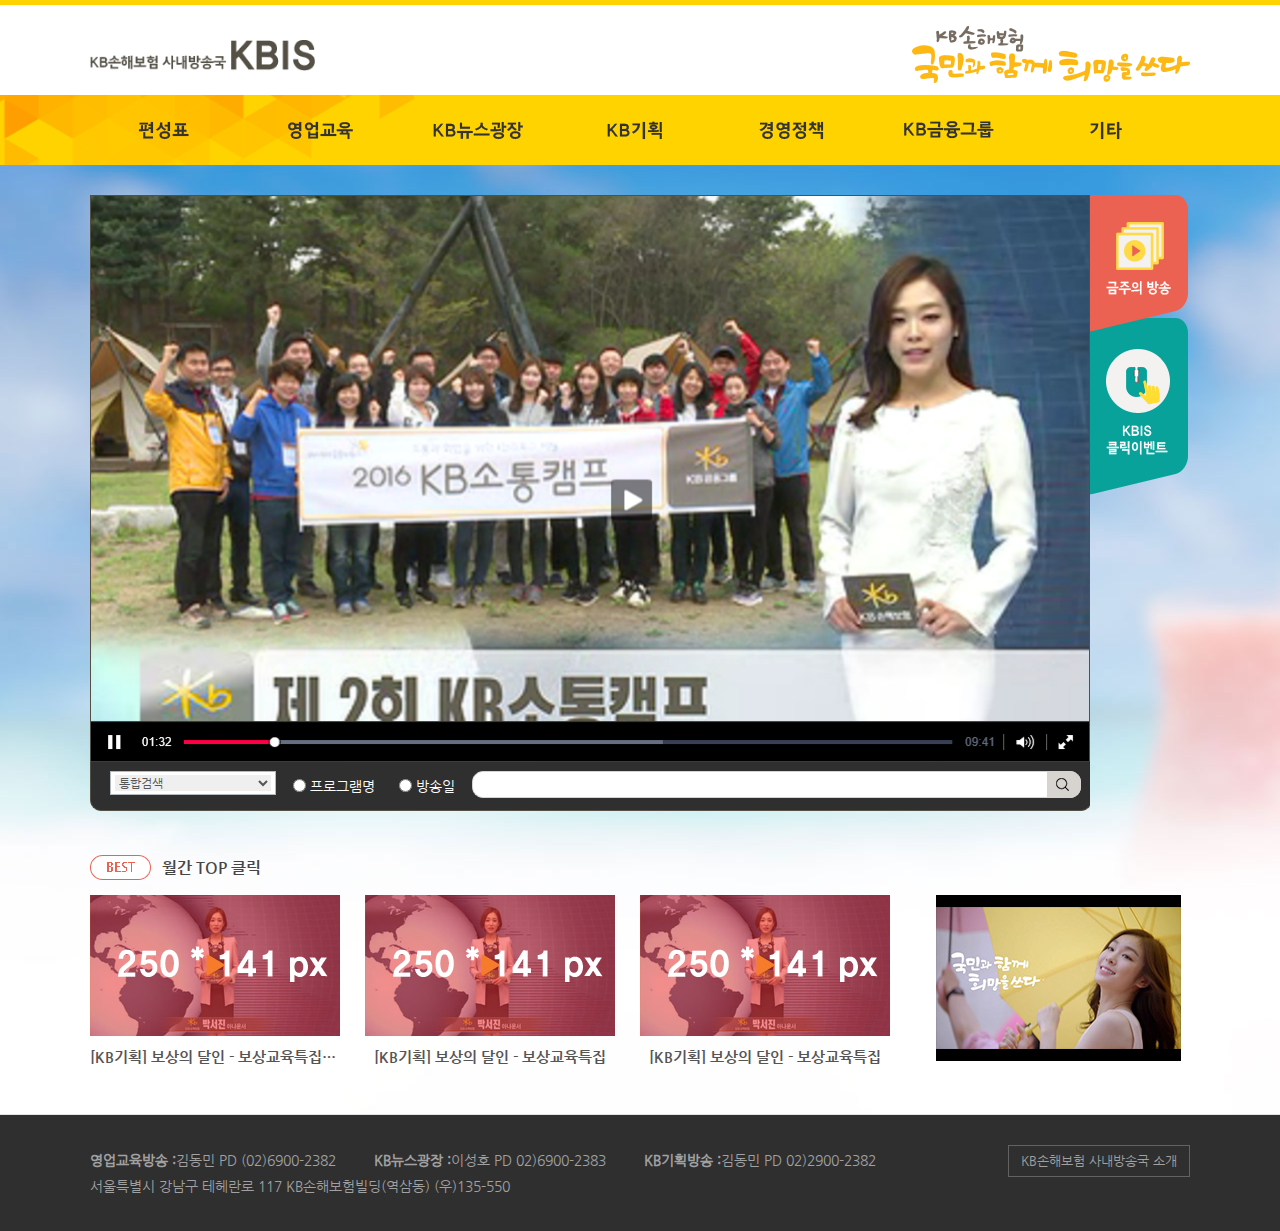
<file: main/index.html>
<!DOCTYPE html>
<html lang="ko">
<head>
	<meta charset="UTF-8">
	<title>KBIS사내방송</title>
	<link rel="stylesheet" href="../common/css/common.css" />
	<script type="text/javascript" src="../common/js/jquery-1.11.1.min.js"></script>
	<script type="text/javascript" src="../common/js/jquery.nicescroll.min.js"></script>
	<script type="text/javascript" src="../common/js/jquery.barrating.js"></script>
	<script type="text/javascript" src="../common/js/script.js"></script>
	<!--[if IE 7]><html class="ie7" lang="ko"><![endif]-->
	<!--[if IE 8]><html class="ie8" lang="ko"><![endif]-->
	<!--[if IE 9]><html class="ie9" lang="ko"><![endif]-->
</head>
<body>
	<div class="wrapper">

		<!-- header -->
		<div class="header">
			<div class="topArea">
				<h1 class="logo"><a href=""><img src="../images/img/img_logo.png" alt="KB손해보험 사내방송국 KBIS" /></a></h1>
				<p class="slogan"><a href=""><img src="../images/img/img_slogan.png" alt="KB손해보험 국민과 함께 희망을 쓰다." /></a></p>
			</div>
			<div class="gnbArea">
				<div class="gnb">
					<ul>
						<li class="m01"><a href=""><span class="hide">편성표</span></a></li>
						<li class="m02"><a href=""><span class="hide">영업교육</span></a>
							<dl>
								<dt class="m01"><a href=""><span class="hide">편성표</span></a></dt>
								<dd><a href=""><span>상품</span></a></dd>
								<dd><a href=""><span>BP</span></a></dd>
								<dd><a href=""><span>업무</span></a></dd>
								<dd><a href=""><span>특강</span></a></dd>
								<dd><a href=""><span>보상</span></a></dd>
								<dd><a href=""><span>오디오</span></a></dd>
								<dd><a href=""><span>나도 강사</span></a></dd>
								<dd><a href=""><span>Hello KB손해보험</span></a></dd>
								<dd><a href=""><span>2015 RFM Round Table</span></a></dd>
							</dl>
						</li>
						<li class="m03"><a href=""><span class="hide">KB뉴스광장</span></a></li>
						<li class="m04"><a href=""><span class="hide">KB기획</span></a>
							<dl>
								<dt class="m04"><a href=""><span class="hide">kb기획</span></a></dt>
								<dd><a href=""><span>체인지 업(Change UP)</span></a></dd>
								<dd><a href=""><span>KB 정보통</span></a></dd>
								<dd><a href=""><span>LOVE 人 KB</span></a></dd>
								<dd><a href=""><span>보상의 달인</span></a></dd>
								<dd><a href=""><span>KB 스페셜</span></a></dd>
								<dd><a href=""><span>KB 썰戰</span></a></dd>
								<dd><a href=""><span>종영프로그램</span></a></dd>
							</dl>
						</li>
						<li class="m05"><a href=""><span class="hide">경영정책</span></a></li>
						<li class="m06"><a href=""><span class="hide">KB금융그룹</span></a></li>
						<li class="m07"><a href=""><span class="hide">기타</span></a>
							<dl>
								<dt class="m07"><a href=""><span class="hide">기타</span></a></dt>
								<dd><a href=""><span>LCO</span></a></dd>
								<dd><a href=""><span>CF</span></a></dd>
								<dd><a href=""><span>증원서포터즈</span></a></dd>
							</dl>
						</li>
					</ul>
				</div>
			</div>
		</div>
		<!--// header -->
		
		<!-- contents -->
		<div class="mainContainer">
			<div class="mainContents">
				
				<div class="videoSection">
					<div class="videoContents">
						<div class="video">
							<!-- 유투브 영상 아이프레임 -->
							<img src="../images/img/img_youtube.png" alt="" />
							<!--// 유투브 영상 아이프레임 -->
						</div>
						<div class="searchArea01">
							<ul>
								<li>
									<span class="selectType01">
										<select class="w156">
											<option value="">통합검색</option>
										</select>
									</span>
								</li>
								<li>
									<div class="radioCheck">
										<span>
											<input type="radio" name="program" id="pro01" />
											<label for="pro01">프로그램명</label>
										</span>
										<span>
											<input type="radio" name="program" id="pro02" />
											<label for="pro02">방송일</label>
										</span>
									</div>
								</li>
								<li>
									<div class="searchBox01">
										<input type="text" />
										<button class="searchBtn"><span class="hide">검색</span></button>
									</div>
								</li>
							</ul>
						</div>
						<!-- tab Contents-->
						<div class="hiddenContent">
							<div class="weekBox">
								<div class="plate">
									<ul>
										<li>
											<div>
												<div class="day">Monday</div>
												<div class="info">
													<span class="date">06/13</span>
													<a href="">LC가 알아야 할 화재보험 예방교육 1</a>
												</div>
											</div>
										</li>
										<li>
											<div>
												<div class="day">Tuesday</div>
												<div class="info">
													<span class="date">06/13</span>
													<a href="">LC가 알아야 할 화재보험 예방교육 1</a>
												</div>
											</div>
										</li>
										<li class="active">
											<div>
												<div class="day">Wednesday <i><span class="hide">today</span></i></div>
												<div class="info">
													<span class="date">06/13</span>
													<a href="">LC가 알아야 할 화재보험 예방교육 1LC가 알아야 할 화재보험 예방교육 1LC가 알아야 할 화재보험 예방교육 1</a>
												</div>
											</div>
										</li>
										<li>
											<div>
												<div class="day">Thursday</div>
												<div class="default">
													<span class="date">06/13</span>
													<span>LC가 알아야 할 화재보험 예방교육 1</span>
												</div>
											</div>
										</li>
										<li>
											<div>
												<div class="day">Friday</div>
												<div class="default">
													<span class="date">06/13</span>
													<span>LC가 알아야 할 화재보험 예방교육 1</span>
												</div>
											</div>
										</li>
									</ul>
								</div>
							</div>
							<div class="clickBox">
								<div class="plate">
									aa <br />aa <br />aa <br />aa <br />aa <br />aa <br />aa <br />aa <br />aa <br />aa <br />aa <br />aa <br />aa <br />aa <br />aa <br />aa <br />aa <br />aa <br />aa <br />aa <br />aa <br />aa <br />aa <br />aa <br />aa <br />aa <br />aa <br />aa <br />aa <br />aa <br />aa <br />aa <br />aa <br />aa <br />aa <br />aa <br />aa <br />aa <br />aa <br />aa <br />aa <br />aa <br />aa <br />aa <br />aa <br />aa <br />aa <br />aa <br />aa <br />aa <br />aa <br />aa <br />aa <br />aa <br />aa <br />aa <br />aa <br />aa <br />aa <br />aa <br />aa <br />aa <br />aa <br />aa <br />aa <br />
								</div>
							</div>
						</div>
						<!--// tab Contents-->
					</div>
					<div class="btnwrap">
						<a href="" class="btnWeek"><span class="hide">금주의방송</span></a>
						<a href="" class="btnClick"><span class="hide">KBIS클릭이벤트</span></a>
					</div>
				</div>

				<div class="bestClick">
					<h2 class="title">월간 TOP 클릭</h2>
					<div class="listArea">
						<ul>
							<li>
								<a href="">
									<img src="../images/img/img_dummy03.png" alt="" />
									<span class="epll">[KB기획] 보상의 달인 - 보상교육특집[KB기획] 보상의 달인 - 보상교육특집</span>
								</a>
							</li>
							<li>
								<a href="">
									<img src="../images/img/img_dummy03.png" alt="" />
									<span class="epll">[KB기획] 보상의 달인 - 보상교육특집</span>
								</a>
							</li>
							<li>
								<a href="">
									<img src="../images/img/img_dummy03.png" alt="" />
									<span class="epll">[KB기획] 보상의 달인 - 보상교육특집</span>
								</a>
							</li>
						</ul>
						<div class="ad"><img src="../images/img/img_dummy04.png" alt="" /></div>
					</div>
				</div>
			</div>
		</div>
		<!--// contents -->

		<!-- footer -->
		<div class="footer">
			<div class="plate">
				<div class="addr">
					<ul>
						<li><strong>영업교육방송 :</strong>김동민 PD (02)6900-2382</li>
						<li><strong>KB뉴스광장 :</strong>이성호 PD 02)6900-2383 </li>
						<li><strong>KB기획방송 :</strong>김동민 PD 02)2900-2382</li>
					</ul>
					<p>서울특별시 강남구 테헤란로 117 KB손해보험빌딩(역삼동) (우)135-550</p>
				</div>
				<a href="" class="broadcastInfo"><span>KB손해보험 사내방송국 소개</span></a>
			</div>
		</div>
		<!--// footer -->

	</div>
</body>
</html>
</file>
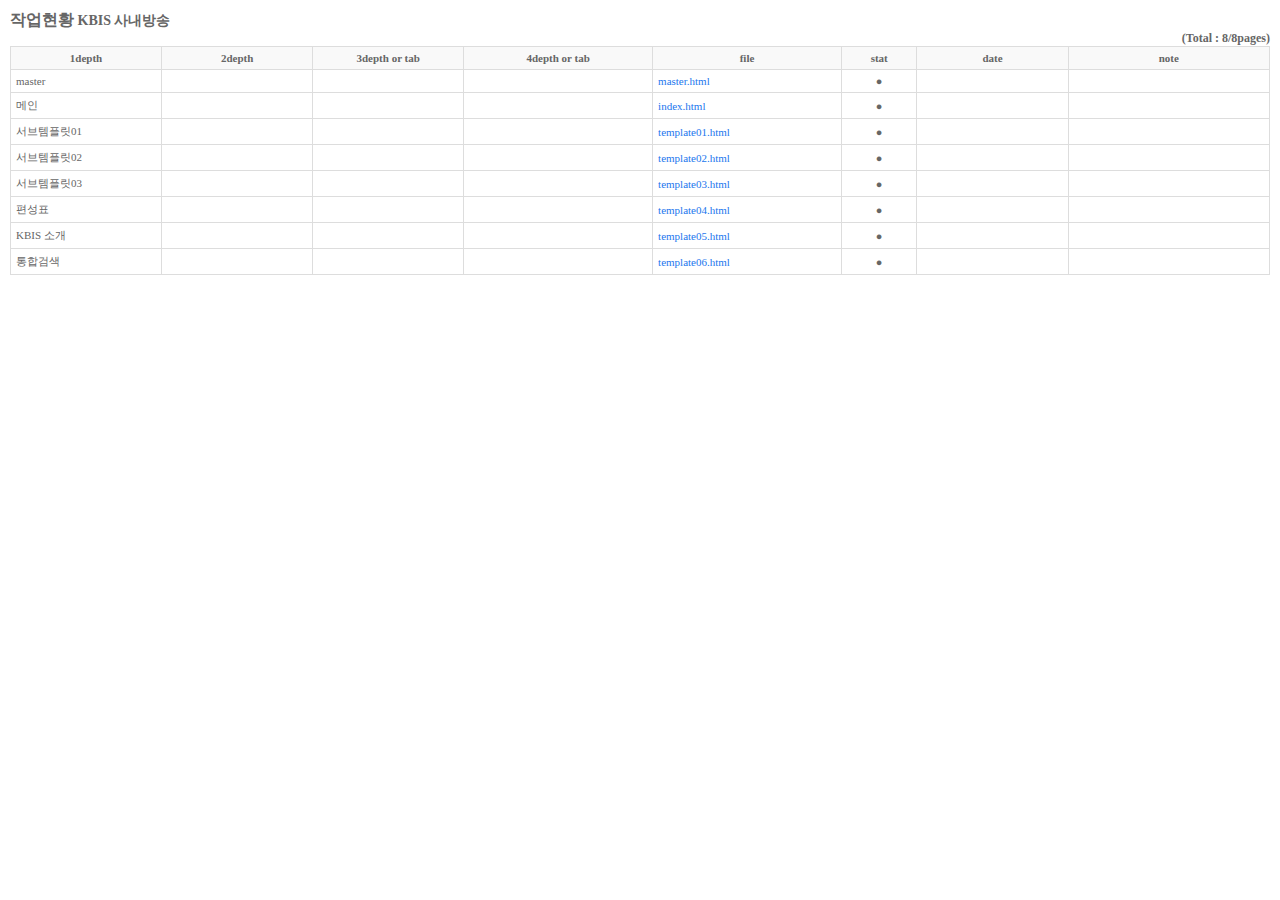
<file: list.html>
<!DOCTYPE html PUBLIC "-//W3C//DTD XHTML 1.0 Transitional//EN" "http://www.w3.org/TR/xhtml1/DTD/xhtml1-transitional.dtd">
<html xmlns="http://www.w3.org/1999/xhtml" xml:lang="ko" lang="ko">
<head>
<meta http-equiv="content-type" content="text/html; charset=utf-8" />
<title>작업현황판</title>
</head>
<body>
<h1><a href="">작업현황</a> KBIS 사내방송</h1>
	<p class="totalpage"></p>
	<table>
		<colgroup><col width="12%" /><col width="12%" /><col width="12%" /><col width="15%" /><col width="15%" /><col width="6%" /><col width="12%" /><col width="*" /></colgroup>
		<thead>
			<tr>
				<th scope="col">1depth</th>
				<th scope="col">2depth</th>
				<th scope="col">3depth or tab</th>
				<th scope="col">4depth or tab</th>
				<th scope="col">file</th>
				<th scope="col" title="△ :대기 / ○ :부분완료 / ● :완료">stat</th>
				<th scope="col" title="yyyy-mm-dd">date</th>
				<th scope="col">note</th>
			</tr>
		</thead>
		<tbody>
			<tr>
				<td>master</td>
				<td></td>
				<td></td>
				<td></td>
				<td class="file"><a target="_blank" href="./main/master.html">master.html</a></td>
				<td class="stat">●</td>
				<td class="date"></td>
				<td class="note"></td>
			</tr>
			<tr>
				<td>메인</td>
				<td></td>
				<td></td>
				<td></td>
				<td class="file"><a target="_blank" href="./main/index.html">index.html</a></td>
				<td class="stat">●</td>
				<td class="date"></td>
				<td class="note"></td>
			</tr>
			<tr>
				<td>서브템플릿01</td>
				<td></td>
				<td></td>
				<td></td>
				<td class="file"><a target="_blank" href="./sub/template01.html">template01.html</a></td>
				<td class="stat">●</td>
				<td class="date"></td>
				<td class="note"></td>
			</tr>
			<tr>
				<td>서브템플릿02</td>
				<td></td>
				<td></td>
				<td></td>
				<td class="file"><a target="_blank" href="./sub/template02.html">template02.html</a></td>
				<td class="stat">●</td>
				<td class="date"></td>
				<td class="note"></td>
			</tr>
			<tr>
				<td>서브템플릿03</td>
				<td></td>
				<td></td>
				<td></td>
				<td class="file"><a target="_blank" href="./sub/template03.html">template03.html</a></td>
				<td class="stat">●</td>
				<td class="date"></td>
				<td class="note"></td>
			</tr>
			<tr>
				<td>편성표</td>
				<td></td>
				<td></td>
				<td></td>
				<td class="file"><a target="_blank" href="./sub/template04.html">template04.html</a></td>
				<td class="stat">●</td>
				<td class="date"></td>
				<td class="note"></td>
			</tr>
			<tr>
				<td>KBIS 소개</td>
				<td></td>
				<td></td>
				<td></td>
				<td class="file"><a target="_blank" href="./sub/template05.html">template05.html</a></td>
				<td class="stat">●</td>
				<td class="date"></td>
				<td class="note"></td>
			</tr>
			<tr>
				<td>통합검색</td>
				<td></td>
				<td></td>
				<td></td>
				<td class="file"><a target="_blank" href="./sub/template06.html">template06.html</a></td>
				<td class="stat">●</td>
				<td class="date"></td>
				<td class="note"></td>
			</tr>
		</tbody>
	</table>

<style type="text/css">
* {margin:0; padding:0;font-size:11px;font-family:'NanumGothic', verdana;color:#666}
ol, ul {list-style:none;}
a {color:#27e; text-decoration:none;}
a:focus, a:hover, a:active {text-decoration:underline;}
body{padding:10px;}
h1{font-size:14px;}
h1 a{font-size:16px;color:#666}
.totalpage{text-align:right;font-weight:bold;font-size:12px;}
.down{text-align:right;font-weight:bold;padding-top:10px;}
.down a{font-size:12px;color:#666}
table{width:100%;border-collapse:collapse;}
table caption{text-align:left;font-weight:bold;padding:10px 5px 5px;}
table th{border:1px solid #ddd;padding:5px;background:#f9f9f9}
table td{border:1px solid #ddd;padding:5px;}
table tr:hover td{background:#f3ffff}
table .stat,
table .data{text-align:center;}
table tr.red td{font-weight:bold;background:red;color:#fff;}
table tr.red td a{color:#fff;}
table tr.red td:hover{font-weight:bold;background:red;color:#fff;}
</style>
<script type="text/javascript" src="./common/js/jquery-1.11.1.min.js"></script><script type="text/javascript">
	jQuery.fn.stat = function (options) {
		var settings = jQuery.extend({
				total: '.totalpage',
				title: 'caption',
				content: 'table',
				files: 'tbody tr',
				stat: 'td.stat',
				completed: '●',
				index: 0,
				openAll: true,
				speed: 'fast'
			}, options),
			all_sections = this;
		return this.each(function () {
			var self = this,
				$self = $(self),
				title_text = [],
				completed = 0;
			self.section_title = $(settings.title, $self);
			self.content = $(settings.content, $self);
			self.files = $(settings.files, $self);
			self.files.each(function () {
				var stat = $(settings.stat, this);
				stat.each(function () {
					var text = $(this).text();
					if (text && (text === settings.completed)) {
						completed++;
					}
				});
			});
			title_text = [self.section_title.text(), '(', completed, '/', self.files.length, ')'];
			self.section_title.text(title_text.join(''));

			//total
			var completedAll = 0;
			$(settings.stat).each(function () {
				var text = $(this).text();
				if (text && (text == settings.completed)) {
					completedAll++;
				}
			});
			$(settings.total).text('(Total : '+completedAll+'/'+$(settings.files).length+'pages)');
		});
	};
	$(document).ready(function () {
		$('table').stat();
	});
</script>
</body>
</html>
</file>
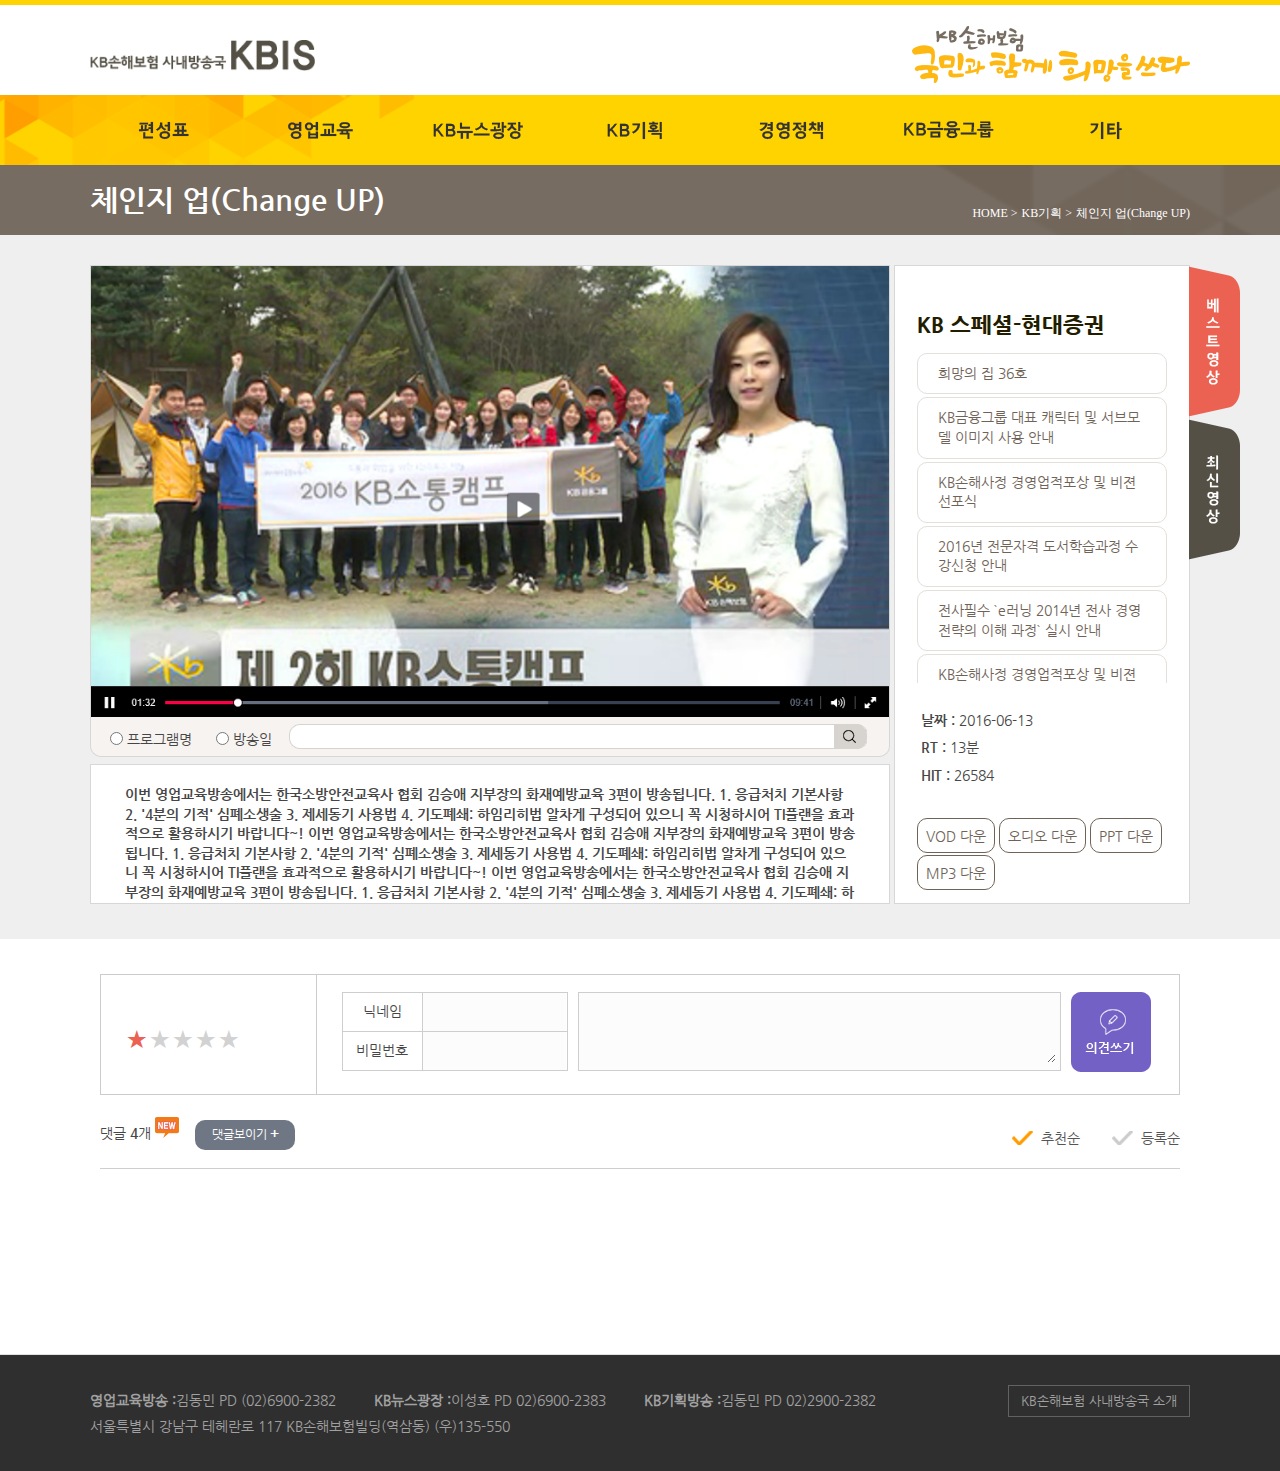
<file: main/master.html>
<!DOCTYPE html>
<html lang="ko">
<head>
	<meta charset="UTF-8">
	<title>KBIS사내방송</title>
	<link rel="stylesheet" href="../common/css/common.css" />
	<script type="text/javascript" src="../common/js/jquery-1.11.1.min.js"></script>
	<script type="text/javascript" src="../common/js/jquery.nicescroll.min.js"></script>
	<script type="text/javascript" src="../common/js/jquery.barrating.js"></script>
	<script type="text/javascript" src="../common/js/script.js"></script>
	<!--[if IE 7]><html class="ie7" lang="ko"><![endif]-->
	<!--[if IE 8]><html class="ie8" lang="ko"><![endif]-->
	<!--[if IE 9]><html class="ie9" lang="ko"><![endif]-->
</head>
<body>
	<div class="wrapper">

		<!-- header -->
		<div class="header">
			<div class="topArea">
				<h1 class="logo"><a href=""><img src="../images/img/img_logo.png" alt="KB손해보험 사내방송국 KBIS" /></a></h1>
				<p class="slogan"><a href=""><img src="../images/img/img_slogan.png" alt="KB손해보험 국민과 함께 희망을 쓰다." /></a></p>
			</div>
			<div class="gnbArea">
				<div class="gnb">
					<ul>
						<li class="m01"><a href=""><span class="hide">편성표</span></a></li>
						<li class="m02"><a href=""><span class="hide">영업교육</span></a>
							<dl>
								<dt class="m01"><a href=""><span class="hide">편성표</span></a></dt>
								<dd><a href=""><span>상품</span></a></dd>
								<dd><a href=""><span>BP</span></a></dd>
								<dd><a href=""><span>업무</span></a></dd>
								<dd><a href=""><span>특강</span></a></dd>
								<dd><a href=""><span>보상</span></a></dd>
								<dd><a href=""><span>오디오</span></a></dd>
								<dd><a href=""><span>나도 강사</span></a></dd>
								<dd><a href=""><span>Hello KB손해보험</span></a></dd>
								<dd><a href=""><span>2015 RFM Round Table</span></a></dd>
							</dl>
						</li>
						<li class="m03"><a href=""><span class="hide">KB뉴스광장</span></a></li>
						<li class="m04"><a href=""><span class="hide">KB기획</span></a>
							<dl>
								<dt class="m04"><a href=""><span class="hide">kb기획</span></a></dt>
								<dd><a href=""><span>체인지 업(Change UP)</span></a></dd>
								<dd><a href=""><span>KB 정보통</span></a></dd>
								<dd><a href=""><span>LOVE 人 KB</span></a></dd>
								<dd><a href=""><span>보상의 달인</span></a></dd>
								<dd><a href=""><span>KB 스페셜</span></a></dd>
								<dd><a href=""><span>KB 썰戰</span></a></dd>
								<dd><a href=""><span>종영프로그램</span></a></dd>
							</dl>
						</li>
						<li class="m05"><a href=""><span class="hide">경영정책</span></a></li>
						<li class="m06"><a href=""><span class="hide">KB금융그룹</span></a></li>
						<li class="m07"><a href=""><span class="hide">기타</span></a>
							<dl>
								<dt class="m07"><a href=""><span class="hide">기타</span></a></dt>
								<dd><a href=""><span>LCO</span></a></dd>
								<dd><a href=""><span>CF</span></a></dd>
								<dd><a href=""><span>증원서포터즈</span></a></dd>
							</dl>
						</li>
					</ul>
				</div>
			</div>
			<div class="pageTitle">
				<div class="plate">
					<h2 class="title">체인지 업(Change UP)</h2>
					<p class="location">
						<a href="">HOME &gt;</a>
						<a href="">KB기획 &gt;</a>
						<a href="">체인지 업(Change UP)</a>
					</p>
				</div>
			</div>
		</div>
		<!--// header -->

		<div class="subContainer">
			<div class="subContents">
				<div class="topSection">
					<!-- colwrap -->
					<div class="colwrap">
						<!-- left-col -->
						<div class="plateLeft">
							<div class="videoSection">
								<div class="videoContents">
									<div class="video">
										<!-- 유투브 영상 아이프레임 -->
										<img src="../images/img/img_youtube.png" alt="" />
										<!--// 유투브 영상 아이프레임 -->
									</div>
									<div class="searchArea02">
										<ul>
											<li>
												<div class="radioCheck sub">
													<span>
														<input type="radio" name="program" id="pro01" />
														<label for="pro01">프로그램명</label>
													</span>
													<span>
														<input type="radio" name="program" id="pro02" />
														<label for="pro02">방송일</label>
													</span>
												</div>
											</li>
											<li>
												<div class="searchBox02">
													<input type="text" />
													<button class="searchBtn"><span class="hide">검색</span></button> 
												</div>
											</li>
										</ul>
									</div>
									<!-- tab Contents-->
									<div class="hiddenContent">
										<div class="weekBox">
											<div class="plate">
												<ul>
													<li>
														<div>
															<div class="day">Monday</div>
															<div class="info">
																<span class="date">06/13</span>
																<a href="">LC가 알아야 할 화재보험 예방교육 1</a>
															</div>
														</div>
													</li>
													<li>
														<div>
															<div class="day">Tuesday</div>
															<div class="info">
																<span class="date">06/13</span>
																<a href="">LC가 알아야 할 화재보험 예방교육 1</a>
															</div>
														</div>
													</li>
													<li class="active">
														<div>
															<div class="day">Wednesday <i><span class="hide">today</span></i></div>
															<div class="info">
																<span class="date">06/13</span>
																<a href="">LC가 알아야 할 화재보험 예방교육 1LC가 알아야 할 화재보험 예방교육 1LC가 알아야 할 화재보험 예방교육 1</a>
															</div>
														</div>
													</li>
													<li>
														<div>
															<div class="day">Thursday</div>
															<div class="default">
																<span class="date">06/13</span>
																<span>LC가 알아야 할 화재보험 예방교육 1</span>
															</div>
														</div>
													</li>
													<li>
														<div>
															<div class="day">Friday</div>
															<div class="default">
																<span class="date">06/13</span>
																<span>LC가 알아야 할 화재보험 예방교육 1</span>
															</div>
														</div>
													</li>
												</ul>
											</div>
										</div>
										<div class="clickBox">
											<div class="plate">
												aa <br />aa <br />aa <br />aa <br />aa <br />aa <br />aa <br />aa <br />aa <br />aa <br />aa <br />aa <br />aa <br />aa <br />aa <br />aa <br />aa <br />aa <br />aa <br />aa <br />aa <br />aa <br />aa <br />aa <br />aa <br />aa <br />aa <br />aa <br />aa <br />aa <br />aa <br />aa <br />aa <br />aa <br />aa <br />aa <br />aa <br />aa <br />aa <br />aa <br />aa <br />aa <br />aa <br />aa <br />aa <br />aa <br />aa <br />aa <br />aa <br />aa <br />aa <br />aa <br />aa <br />aa <br />aa <br />aa <br />aa <br />aa <br />aa <br />aa <br />aa <br />aa <br />aa <br />aa <br />aa <br />
											</div>
										</div>
									</div>
									<!--// tab Contents-->
								</div>
								<div class="btnwrap">
									<a href="" class="btnWeek"><span class="hide">금주의방송</span></a>
									<a href="" class="btnClick"><span class="hide">KBIS클릭이벤트</span></a>
								</div>
							</div>
							<div class="textSeaction">
								<div class="txt">
									이번 영업교육방송에서는 한국소방안전교육사 협회 김승애 지부장의 화재예방교육 3편이 방송됩니다.
									1. 응급처치 기본사항  2. '4분의 기적' 심폐소생술  3. 제세동기 사용법  4. 기도폐쇄: 하임리히법
									알차게 구성되어 있으니 꼭 시청하시어 TI플랜을 효과적으로 활용하시기 바랍니다~!
									이번 영업교육방송에서는 한국소방안전교육사 협회 김승애 지부장의 화재예방교육 3편이 방송됩니다.
									1. 응급처치 기본사항  2. '4분의 기적' 심폐소생술  3. 제세동기 사용법  4. 기도폐쇄: 하임리히법
									알차게 구성되어 있으니 꼭 시청하시어 TI플랜을 효과적으로 활용하시기 바랍니다~!
									이번 영업교육방송에서는 한국소방안전교육사 협회 김승애 지부장의 화재예방교육 3편이 방송됩니다.
									1. 응급처치 기본사항  2. '4분의 기적' 심폐소생술  3. 제세동기 사용법  4. 기도폐쇄: 하임리히법
									알차게 구성되어 있으니 꼭 시청하시어 TI플랜을 효과적으로 활용하시기 바랍니다~!
									이번 영업교육방송에서는 한국소방안전교육사 협회 김승애 지부장의 화재예방교육 3편이 방송됩니다.
									1. 응급처치 기본사항  2. '4분의 기적' 심폐소생술  3. 제세동기 사용법  4. 기도폐쇄: 하임리히법
									알차게 구성되어 있으니 꼭 시청하시어 TI플랜을 효과적으로 활용하시기 바랍니다~!
								</div>
							</div>
						</div>
						<!--// left-col -->

						<!-- right-col -->
						<div class="plateRight">
							<div class="plate">
								<!-- <h3 class="title">KB 스페셜-현대증권 용산WMC</h3> -->
								<h3 class="listtitle">KB 스페셜-현대증권</h3>
								
								<div class="kbNewsList">
									<ul>
										<li><a href=""><span>희망의 집 36호</span></a></li>
										<li><a href=""><span>KB금융그룹 대표 캐릭터 및 서브모델 이미지 사용 안내</span></a></li>
										<li><a href=""><span>KB손해사정 경영업적포상 및 비젼 선포식</span></a></li>
										<li><a href=""><span>2016년 전문자격 도서학습과정 수강신청 안내</span></a></li>
										<li><a href=""><span>전사필수 `e러닝 2014년 전사 경영 전략의 이해 과정` 실시  안내</span></a></li>
										<li><a href=""><span>KB손해사정 경영업적포상 및 비젼 선포식</span></a></li>
									</ul>
								</div>

								<div class="infoWrap">
									<ul class="infoList">
										<li><span>날짜 :</span> 2016-06-13</li>
										<li><span>RT :</span> 13분</li>
										<li><span>HIT :</span> 26584</li>
									</ul>
									<div class="btnlist">
										<a href="" class="btn"><span>VOD 다운</span></a>
										<a href="" class="btn"><span>오디오 다운</span></a>
										<a href="" class="btn"><span>PPT 다운</span></a>
										<a href="" class="btn"><span>MP3 다운</span></a>
									</div>
								</div>

							</div>
							<a href="" class="bestVideoOpen"><span class="hide">베스트영상</span></a>
							<a href="" class="latestVideoOpen"><span class="hide">최신영상</span></a>
						</div>
						<!--// right-col -->
					</div>
					<!--// colwrap -->
				</div>
				<div class="bottomSection">
					<div class="plate">
						<div class="opinionTable">
							<table>
								<caption>의견쓰기 테이블</caption>
								<colgroup><col width="20%" /><col width="80%" /></colgroup>
								<tbody>
									<tr>
										<td>
											<div class="pointArea mt20">
												<select class="rating" name="rating">
													<option value="1">1</option>
													<option value="2">2</option>
													<option value="3">3</option>
													<option value="4">4</option>
													<option value="5">5</option>
												</select>
											</div>
										</td>
										<td>
											<div class="inpwrap">
												<ul class="userName">
													<li>
														<span><em>닉네임</em></span>
														<span><input type="text" /></span>
													</li>
													<li>
														<span><em>비밀번호</em></span>
														<span><input type="password" /></span>
													</li>
												</ul>
												<div class="textArea">
													<textarea></textarea>
												</div>
												<button class="btnOpinion"><span class="hide">의견쓰기</span></button>
											</div>
										</td>
									</tr>
								</tbody>
							</table>
						</div>
						<div class="commentArea">
							<div class="top">
								<div class="left-col">
									<span class="count">댓글 <em>4</em>개<i><span class="hide">new</span></i></span>
									<a href="" class="toggleBtn"><span>댓글보이기 <em>+</em></span></a>
								</div>
								<div class="right-col">
									<div class="sort">
										<a href="">추천순</a>
										<a href="">등록순</a>
									</div>
								</div>
							</div>
						</div>
						<div class="commentList">
							<ul>
								<li>
									<div class="info">
										<span class="date">김손보  <em>[2016-06-20 오후 11:04:17]</em></span>
										<div class="pointArea">
											<select class="rating" name="rating">
												<option value="1">1</option>
												<option value="2">2</option>
												<option value="3">3</option>
												<option value="4">4</option>
												<option value="5">5</option>
											</select>
										</div>
										<a href="" class="btnRemove"><span class="hide">삭제</span></a>
									</div>
									<div class="txt">우리가 판매하는 상품과 연계도 되서 좋지만 우리의 삶속에 느끼는 통증과 연결해서 설명을 해주어서 참 좋습니다. 우리가 판매하는 상품과 연계도 되서 좋지만 우리의삶속에 느끼는 통증과 연결해서 설명을 해주어서 참 좋습니다.</div>
									<div class="state">
										<a href="" class="faceBtn like"><span>1346</span></a>
										<a href="" class="faceBtn dislike"><span>1346</span></a>
									</div>
								</li>
								<li>
									<div class="info">
										<span class="date">김손보  <em>[2016-06-20 오후 11:04:17]</em></span>
										<div class="pointArea">
											<select class="rating" name="rating">
												<option value="1">1</option>
												<option value="2">2</option>
												<option value="3">3</option>
												<option value="4">4</option>
												<option value="5">5</option>
											</select>
										</div>
										<a href="" class="btnRemove"><span class="hide">삭제</span></a>
									</div>
									<div class="txt">우리가 판매하는 상품과 연계도 되서 좋지만 우리의 삶속에 느끼는 통증과 연결해서 설명을 해주어서 참 좋습니다. 우리가 판매하는 상품과 연계도 되서 좋지만 우리의삶속에 느끼는 통증과 연결해서 설명을 해주어서 참 좋습니다.</div>
									<div class="state">
										<a href="" class="faceBtn like"><span>1346</span></a>
										<a href="" class="faceBtn dislike"><span>1346</span></a>
									</div>
								</li>
							</ul>
						</div>

					</div>
				</div>
			</div>
		</div>

		<!-- footer -->
		<div class="footer">
			<div class="plate">
				<div class="addr">
					<ul>
						<li><strong>영업교육방송 :</strong>김동민 PD (02)6900-2382</li>
						<li><strong>KB뉴스광장 :</strong>이성호 PD 02)6900-2383 </li>
						<li><strong>KB기획방송 :</strong>김동민 PD 02)2900-2382</li>
					</ul>
					<p>서울특별시 강남구 테헤란로 117 KB손해보험빌딩(역삼동) (우)135-550</p>
				</div>
				<a href="" class="broadcastInfo"><span>KB손해보험 사내방송국 소개</span></a>
			</div>
		</div>
		<!--// footer -->

		<!-- 최신영상 -->
		<div class="latestVideo">
			<div class="list" id="scrollArea01">
				<ul>
					<li>
						<a href="">
							<span class="thumb"><img src="../images/img/img_dummy01.png" alt="" /><i><span class="hide">NEW</span></i></span>
							<span class="info">
								<strong class="title">LC라는 직업의 의미 - 광주서부지역단 백두대리점 한상철 </strong>
								<span class="date">
									<span>2016-06-20</span>
									<span class="good">5868</span>
									<span>RT : 12분</span>
								</span>
							</span>
						</a>
					</li>
					<li>
						<a href="">
							<span class="thumb"><img src="../images/img/img_dummy01.png" alt="" /><i><span class="hide">NEW</span></i></span>
							<span class="info">
								<strong class="title">LC라는 직업의 의미 - 광주서부지역단 백두대리점 한상철 </strong>
								<span class="date">
									<span>2016-06-20</span>
									<span class="good">5868</span>
									<span>RT : 12분</span>
								</span>
							</span>
						</a>
					</li>
					<li>
						<a href="">
							<span class="thumb"><img src="../images/img/img_dummy01.png" alt="" /><i><span class="hide">NEW</span></i></span>
							<span class="info">
								<strong class="title">LC라는 직업의 의미 - 광주서부지역단 백두대리점 한상철 </strong>
								<span class="date">
									<span>2016-06-20</span>
									<span class="good">5868</span>
									<span>RT : 12분</span>
								</span>
							</span>
						</a>
					</li>
					<li>
						<a href="">
							<span class="thumb"><img src="../images/img/img_dummy01.png" alt="" /><i><span class="hide">NEW</span></i></span>
							<span class="info">
								<strong class="title">LC라는 직업의 의미 - 광주서부지역단 백두대리점 한상철 </strong>
								<span class="date">
									<span>2016-06-20</span>
									<span class="good">5868</span>
									<span>RT : 12분</span>
								</span>
							</span>
						</a>
					</li>
					<li>
						<a href="">
							<span class="thumb"><img src="../images/img/img_dummy01.png" alt="" /><i><span class="hide">NEW</span></i></span>
							<span class="info">
								<strong class="title">LC라는 직업의 의미 - 광주서부지역단 백두대리점 한상철 </strong>
								<span class="date">
									<span>2016-06-20</span>
									<span class="good">5868</span>
									<span>RT : 12분</span>
								</span>
							</span>
						</a>
					</li>
					<li>
						<a href="">
							<span class="thumb"><img src="../images/img/img_dummy01.png" alt="" /><i><span class="hide">NEW</span></i></span>
							<span class="info">
								<strong class="title">LC라는 직업의 의미 - 광주서부지역단 백두대리점 한상철 </strong>
								<span class="date">
									<span>2016-06-20</span>
									<span class="good">5868</span>
									<span>RT : 12분</span>
								</span>
							</span>
						</a>
					</li>
				</ul>
			</div>
			<div class="paging">
				<a href="" class="start"><span>처음</span></a>
				<a href="" class="prev"><span>이전</span></a>
				<span class="num">
					<a href="" class="active"><span>1</span></a>
					<a href=""><span>2</span></a>
					<a href=""><span>3</span></a>
					<a href=""><span>4</span></a>
				</span>
				<a href="" class="next"><span>다음</span></a>
				<a href="" class="end"><span>끝</span></a>
			</div>

			<a href="" class="closeBtn"><span class="hide">최신영상닫기</span></a>
		</div>
		<!--// 최신영상 -->

		<!-- 베스트영상 -->
		<div class="bestVideo">
			<div class="list" id="scrollArea02">
				<ul>
					<li>
						<a href="">
							<span class="thumb"><img src="../images/img/img_dummy02.png" alt="" /><i><span>1</span></i></span>
							<span class="info">
								<strong class="title">LC감동스토리-호남본부 류정배LC [2]</strong>
								<span class="date">
									<span>2016-06-20</span>
									<span>HIT : 1584</span>
									<span>RT : 12분</span>
									<span class="good">5868</span>
								</span>
							</span>
						</a>
					</li>
					<li>
						<a href="">
							<span class="thumb"><img src="../images/img/img_dummy02.png" alt="" /><i><span>2</span></i></span>
							<span class="info">
								<strong class="title">LC감동스토리-호남본부 류정배LC [2]</strong>
								<span class="date">
									<span>2016-06-20</span>
									<span>HIT : 1584</span>
									<span>RT : 12분</span>
									<span class="good">5868</span>
								</span>
							</span>
						</a>
					</li>
					<li>
						<a href="">
							<span class="thumb"><img src="../images/img/img_dummy02.png" alt="" /><i><span>3</span></i></span>
							<span class="info">
								<strong class="title">LC감동스토리-호남본부 류정배LC [2]</strong>
								<span class="date">
									<span>2016-06-20</span>
									<span>HIT : 1584</span>
									<span>RT : 12분</span>
									<span class="good">5868</span>
								</span>
							</span>
						</a>
					</li>
				</ul>
			</div>
			<a href="" class="closeBtn"><span class="hide">베스트영상닫기</span></a>
		</div>
		<!--// 베스트영상 -->

	</div>
	<script>
		$(window).ready(function(){
			point();
		})
	</script>
</body>
</html>
</file>
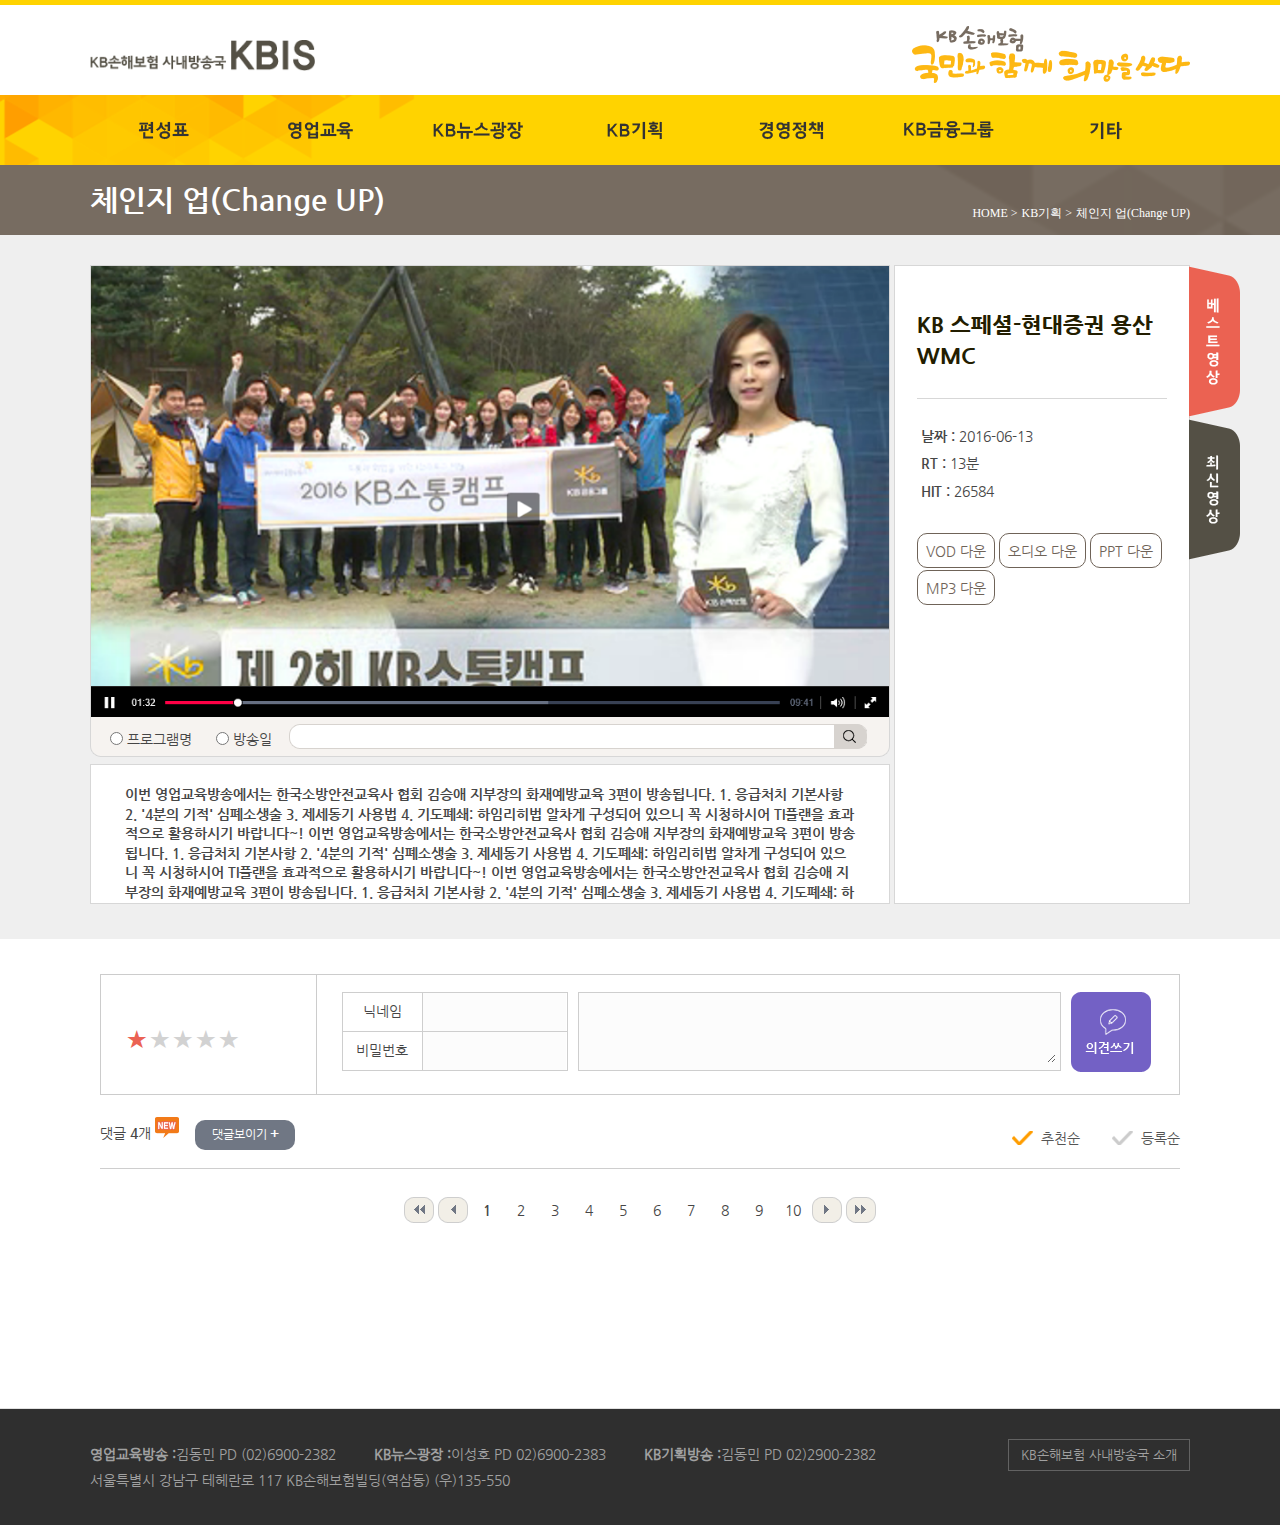
<file: sub/template01.html>
<!DOCTYPE html>
<html lang="ko">
<head>
	<meta charset="UTF-8">
	<title>KBIS사내방송</title>
	<link rel="stylesheet" href="../common/css/common.css" />
	<script type="text/javascript" src="../common/js/jquery-1.11.1.min.js"></script>
	<script type="text/javascript" src="../common/js/jquery.nicescroll.min.js"></script>
	<script type="text/javascript" src="../common/js/jquery.barrating.js"></script>
	<script type="text/javascript" src="../common/js/script.js"></script>
	<!--[if IE 7]><html class="ie7" lang="ko"><![endif]-->
	<!--[if IE 8]><html class="ie8" lang="ko"><![endif]-->
	<!--[if IE 9]><html class="ie9" lang="ko"><![endif]-->
</head>
<body>
	<div class="wrapper">

		<!-- header -->
		<div class="header">
			<div class="topArea">
				<h1 class="logo"><a href=""><img src="../images/img/img_logo.png" alt="KB손해보험 사내방송국 KBIS" /></a></h1>
				<p class="slogan"><a href=""><img src="../images/img/img_slogan.png" alt="KB손해보험 국민과 함께 희망을 쓰다." /></a></p>
			</div>
			<div class="gnbArea">
				<div class="gnb">
					<ul>
						<li class="m01"><a href=""><span class="hide">편성표</span></a></li>
						<li class="m02"><a href=""><span class="hide">영업교육</span></a>
							<dl>
								<dt class="m01"><a href=""><span class="hide">편성표</span></a></dt>
								<dd><a href=""><span>상품</span></a></dd>
								<dd><a href=""><span>BP</span></a></dd>
								<dd><a href=""><span>업무</span></a></dd>
								<dd><a href=""><span>특강</span></a></dd>
								<dd><a href=""><span>보상</span></a></dd>
								<dd><a href=""><span>오디오</span></a></dd>
								<dd><a href=""><span>나도 강사</span></a></dd>
								<dd><a href=""><span>Hello KB손해보험</span></a></dd>
								<dd><a href=""><span>2015 RFM Round Table</span></a></dd>
							</dl>
						</li>
						<li class="m03"><a href=""><span class="hide">KB뉴스광장</span></a></li>
						<li class="m04"><a href=""><span class="hide">KB기획</span></a>
							<dl>
								<dt class="m04"><a href=""><span class="hide">kb기획</span></a></dt>
								<dd><a href=""><span>체인지 업(Change UP)</span></a></dd>
								<dd><a href=""><span>KB 정보통</span></a></dd>
								<dd><a href=""><span>LOVE 人 KB</span></a></dd>
								<dd><a href=""><span>보상의 달인</span></a></dd>
								<dd><a href=""><span>KB 스페셜</span></a></dd>
								<dd><a href=""><span>KB 썰戰</span></a></dd>
								<dd><a href=""><span>종영프로그램</span></a></dd>
							</dl>
						</li>
						<li class="m05"><a href=""><span class="hide">경영정책</span></a></li>
						<li class="m06"><a href=""><span class="hide">KB금융그룹</span></a></li>
						<li class="m07"><a href=""><span class="hide">기타</span></a>
							<dl>
								<dt class="m07"><a href=""><span class="hide">기타</span></a></dt>
								<dd><a href=""><span>LCO</span></a></dd>
								<dd><a href=""><span>CF</span></a></dd>
								<dd><a href=""><span>증원서포터즈</span></a></dd>
							</dl>
						</li>
					</ul>
				</div>
			</div>
			<div class="pageTitle">
				<div class="plate">
					<h2 class="title">체인지 업(Change UP)</h2>
					<p class="location">
						<a href="">HOME &gt;</a>
						<a href="">KB기획 &gt;</a>
						<a href="">체인지 업(Change UP)</a>
					</p>
				</div>
			</div>
		</div>
		<!--// header -->
		
		<!-- subContainer -->
		<div class="subContainer">
			<div class="subContents">
				<div class="topSection">
					<!-- colwrap -->
					<div class="colwrap">
						<!-- left-col -->
						<div class="plateLeft">
							<div class="videoSection">
								<div class="videoContents">
									<div class="video">
										<!-- 유투브 영상 아이프레임 -->
										<img src="../images/img/img_youtube.png" alt="" />
										<!--// 유투브 영상 아이프레임 -->
									</div>
									<div class="searchArea02">
										<ul>
											<li>
												<div class="radioCheck sub">
													<span>
														<input type="radio" name="program" id="pro01" />
														<label for="pro01">프로그램명</label>
													</span>
													<span>
														<input type="radio" name="program" id="pro02" />
														<label for="pro02">방송일</label>
													</span>
												</div>
											</li>
											<li>
												<div class="searchBox02">
													<input type="text" />
													<button class="searchBtn"><span class="hide">검색</span></button> 
												</div>
											</li>
										</ul>
									</div>
									<!-- tab Contents-->
									<div class="hiddenContent">
										<div class="weekBox">
											<div class="plate">
												<ul>
													<li>
														<div>
															<div class="day">Monday</div>
															<div class="info">
																<span class="date">06/13</span>
																<a href="">LC가 알아야 할 화재보험 예방교육 1</a>
															</div>
														</div>
													</li>
													<li>
														<div>
															<div class="day">Tuesday</div>
															<div class="info">
																<span class="date">06/13</span>
																<a href="">LC가 알아야 할 화재보험 예방교육 1</a>
															</div>
														</div>
													</li>
													<li class="active">
														<div>
															<div class="day">Wednesday <i><span class="hide">today</span></i></div>
															<div class="info">
																<span class="date">06/13</span>
																<a href="">LC가 알아야 할 화재보험 예방교육 1LC가 알아야 할 화재보험 예방교육 1LC가 알아야 할 화재보험 예방교육 1</a>
															</div>
														</div>
													</li>
													<li>
														<div>
															<div class="day">Thursday</div>
															<div class="default">
																<span class="date">06/13</span>
																<span>LC가 알아야 할 화재보험 예방교육 1</span>
															</div>
														</div>
													</li>
													<li>
														<div>
															<div class="day">Friday</div>
															<div class="default">
																<span class="date">06/13</span>
																<span>LC가 알아야 할 화재보험 예방교육 1</span>
															</div>
														</div>
													</li>
												</ul>
											</div>
										</div>
										<div class="clickBox">
											<div class="plate">
												aa <br />aa <br />aa <br />aa <br />aa <br />aa <br />aa <br />aa <br />aa <br />aa <br />aa <br />aa <br />aa <br />aa <br />aa <br />aa <br />aa <br />aa <br />aa <br />aa <br />aa <br />aa <br />aa <br />aa <br />aa <br />aa <br />aa <br />aa <br />aa <br />aa <br />aa <br />aa <br />aa <br />aa <br />aa <br />aa <br />aa <br />aa <br />aa <br />aa <br />aa <br />aa <br />aa <br />aa <br />aa <br />aa <br />aa <br />aa <br />aa <br />aa <br />aa <br />aa <br />aa <br />aa <br />aa <br />aa <br />aa <br />aa <br />aa <br />aa <br />aa <br />aa <br />aa <br />aa <br />aa <br />
											</div>
										</div>
									</div>
									<!--// tab Contents-->
								</div>
								<div class="btnwrap">
									<a href="" class="btnWeek"><span class="hide">금주의방송</span></a>
									<a href="" class="btnClick"><span class="hide">KBIS클릭이벤트</span></a>
								</div>
							</div>
							<div class="textSeaction">
								<div class="txt">
									이번 영업교육방송에서는 한국소방안전교육사 협회 김승애 지부장의 화재예방교육 3편이 방송됩니다.
									1. 응급처치 기본사항  2. '4분의 기적' 심폐소생술  3. 제세동기 사용법  4. 기도폐쇄: 하임리히법
									알차게 구성되어 있으니 꼭 시청하시어 TI플랜을 효과적으로 활용하시기 바랍니다~!
									이번 영업교육방송에서는 한국소방안전교육사 협회 김승애 지부장의 화재예방교육 3편이 방송됩니다.
									1. 응급처치 기본사항  2. '4분의 기적' 심폐소생술  3. 제세동기 사용법  4. 기도폐쇄: 하임리히법
									알차게 구성되어 있으니 꼭 시청하시어 TI플랜을 효과적으로 활용하시기 바랍니다~!
									이번 영업교육방송에서는 한국소방안전교육사 협회 김승애 지부장의 화재예방교육 3편이 방송됩니다.
									1. 응급처치 기본사항  2. '4분의 기적' 심폐소생술  3. 제세동기 사용법  4. 기도폐쇄: 하임리히법
									알차게 구성되어 있으니 꼭 시청하시어 TI플랜을 효과적으로 활용하시기 바랍니다~!
									이번 영업교육방송에서는 한국소방안전교육사 협회 김승애 지부장의 화재예방교육 3편이 방송됩니다.
									1. 응급처치 기본사항  2. '4분의 기적' 심폐소생술  3. 제세동기 사용법  4. 기도폐쇄: 하임리히법
									알차게 구성되어 있으니 꼭 시청하시어 TI플랜을 효과적으로 활용하시기 바랍니다~!
								</div>
							</div>
						</div>
						<!--// left-col -->

						<!-- right-col -->
						<div class="plateRight">
							<div class="plate">
								<h3 class="title">KB 스페셜-현대증권 용산WMC</h3> 
								<div class="infoWrap">
									<ul class="infoList">
										<li><span>날짜 :</span> 2016-06-13</li>
										<li><span>RT :</span> 13분</li>
										<li><span>HIT :</span> 26584</li>
									</ul>
									<div class="btnlist">
										<a href="" class="btn"><span>VOD 다운</span></a>
										<a href="" class="btn"><span>오디오 다운</span></a>
										<a href="" class="btn"><span>PPT 다운</span></a>
										<a href="" class="btn"><span>MP3 다운</span></a>
									</div>
								</div>

							</div>
							<a href="" class="bestVideoOpen"><span class="hide">베스트영상</span></a>
							<!-- 
								최신영상 탭메뉴만 개별적으로 나오는 경우에는 top0 라는 클래스를 넣어주세요
								예) class="latestVideoOpen top0" 
							-->
							<a href="" class="latestVideoOpen"><span class="hide">최신영상</span></a>

						</div>
						<!--// right-col -->
					</div>
					<!--// colwrap -->
				</div>
				<div class="bottomSection">
					<div class="plate">
						<div class="opinionTable">
							<table>
								<caption>의견쓰기 테이블</caption>
								<colgroup><col width="20%" /><col width="80%" /></colgroup>
								<tbody>
									<tr>
										<td>
											<div class="pointArea mt20">
												<select class="rating" name="rating">
													<option value="1">1</option>
													<option value="2">2</option>
													<option value="3">3</option>
													<option value="4">4</option>
													<option value="5">5</option>
												</select>
											</div>
										</td>
										<td>
											<div class="inpwrap">
												<ul class="userName">
													<li>
														<span><em>닉네임</em></span>
														<span><input type="text" /></span>
													</li>
													<li>
														<span><em>비밀번호</em></span>
														<span><input type="password" /></span>
													</li>
												</ul>
												<div class="textArea">
													<textarea></textarea>
												</div>
												<button class="btnOpinion"><span class="hide">의견쓰기</span></button>
											</div>
										</td>
									</tr>
								</tbody>
							</table>
						</div>
						<div class="commentArea">
							<div class="top">
								<div class="left-col">
									<span class="count">댓글 <em>4</em>개<i><span class="hide">new</span></i></span>
									<a href="" class="toggleBtn"><span>댓글보이기 <em>+</em></span></a>
								</div>
								<div class="right-col">
									<div class="sort">
										<a href="">추천순</a>
										<a href="">등록순</a>
									</div>
								</div>
							</div>
						</div>
						<div class="commentList">
							<ul>
								<li>
									<div class="info">
										<span class="date">김손보  <em>[2016-06-20 오후 11:04:17]</em></span>
										<div class="pointArea">
											<select class="rating" name="rating">
												<option value="1">1</option>
												<option value="2">2</option>
												<option value="3">3</option>
												<option value="4">4</option>
												<option value="5">5</option>
											</select>
										</div>
										<a href="" class="btnRemove"><span class="hide">삭제</span></a>
									</div>
									<div class="txt">우리가 판매하는 상품과 연계도 되서 좋지만 우리의 삶속에 느끼는 통증과 연결해서 설명을 해주어서 참 좋습니다. 우리가 판매하는 상품과 연계도 되서 좋지만 우리의삶속에 느끼는 통증과 연결해서 설명을 해주어서 참 좋습니다.</div>
									<div class="state">
										<a href="" class="faceBtn like"><span>1346</span></a>
										<a href="" class="faceBtn dislike"><span>1346</span></a>
									</div>
								</li>
								<li>
									<div class="info">
										<span class="date">김손보  <em>[2016-06-20 오후 11:04:17]</em></span>
										<div class="pointArea">
											<select class="rating" name="rating">
												<option value="1">1</option>
												<option value="2">2</option>
												<option value="3">3</option>
												<option value="4">4</option>
												<option value="5">5</option>
											</select>
										</div>
										<a href="" class="btnRemove"><span class="hide">삭제</span></a>
									</div>
									<div class="txt">우리가 판매하는 상품과 연계도 되서 좋지만 우리의 삶속에 느끼는 통증과 연결해서 설명을 해주어서 참 좋습니다. 우리가 판매하는 상품과 연계도 되서 좋지만 우리의삶속에 느끼는 통증과 연결해서 설명을 해주어서 참 좋습니다.</div>
									<div class="state">
										<a href="" class="faceBtn like"><span>1346</span></a>
										<a href="" class="faceBtn dislike"><span>1346</span></a>
									</div>
								</li>
							</ul>
						</div>
						<div class="cPaging">
							<a href="" class="start"><span>처음</span></a>
							<a href="" class="prev"><span>이전</span></a>
							<span class="num">
								<a href="" class="active"><span>1</span></a>
								<a href=""><span>2</span></a>
								<a href=""><span>3</span></a>
								<a href=""><span>4</span></a>
								<a href=""><span>5</span></a>
								<a href=""><span>6</span></a>
								<a href=""><span>7</span></a>
								<a href=""><span>8</span></a>
								<a href=""><span>9</span></a>
								<a href=""><span>10</span></a>
							</span>
							<a href="" class="next"><span>다음</span></a>
							<a href="" class="end"><span>끝</span></a>
						</div>
					</div>
				</div>
			</div>
		</div>
		<!--// subContainer -->

		<!-- footer -->
		<div class="footer">
			<div class="plate">
				<div class="addr">
					<ul>
						<li><strong>영업교육방송 :</strong>김동민 PD (02)6900-2382</li>
						<li><strong>KB뉴스광장 :</strong>이성호 PD 02)6900-2383 </li>
						<li><strong>KB기획방송 :</strong>김동민 PD 02)2900-2382</li>
					</ul>
					<p>서울특별시 강남구 테헤란로 117 KB손해보험빌딩(역삼동) (우)135-550</p>
				</div>
				<a href="" class="broadcastInfo"><span>KB손해보험 사내방송국 소개</span></a>
			</div>
		</div>
		<!--// footer -->

		<!-- 최신영상 -->
		<div class="latestVideo">
			<div class="list" id="scrollArea01">
				<ul>
					<li>
						<a href="">
							<span class="thumb"><img src="../images/img/img_dummy01.png" alt="" /><i><span class="hide">NEW</span></i></span>
							<span class="info">
								<strong class="title">LC라는 직업의 의미 - 광주서부지역단 백두대리점 한상철 </strong>
								<span class="date">
									<span>2016-06-20</span>
									<span class="good">5868</span>
									<span>RT : 12분</span>
								</span>
							</span>
						</a>
					</li>
					<li>
						<a href="">
							<span class="thumb"><img src="../images/img/img_dummy01.png" alt="" /><i><span class="hide">NEW</span></i></span>
							<span class="info">
								<strong class="title">LC라는 직업의 의미 - 광주서부지역단 백두대리점 한상철 </strong>
								<span class="date">
									<span>2016-06-20</span>
									<span class="good">5868</span>
									<span>RT : 12분</span>
								</span>
							</span>
						</a>
					</li>
					<li>
						<a href="">
							<span class="thumb"><img src="../images/img/img_dummy01.png" alt="" /><i><span class="hide">NEW</span></i></span>
							<span class="info">
								<strong class="title">LC라는 직업의 의미 - 광주서부지역단 백두대리점 한상철 </strong>
								<span class="date">
									<span>2016-06-20</span>
									<span class="good">5868</span>
									<span>RT : 12분</span>
								</span>
							</span>
						</a>
					</li>
					<li>
						<a href="">
							<span class="thumb"><img src="../images/img/img_dummy01.png" alt="" /><i><span class="hide">NEW</span></i></span>
							<span class="info">
								<strong class="title">LC라는 직업의 의미 - 광주서부지역단 백두대리점 한상철 </strong>
								<span class="date">
									<span>2016-06-20</span>
									<span class="good">5868</span>
									<span>RT : 12분</span>
								</span>
							</span>
						</a>
					</li>
					<li>
						<a href="">
							<span class="thumb"><img src="../images/img/img_dummy01.png" alt="" /><i><span class="hide">NEW</span></i></span>
							<span class="info">
								<strong class="title">LC라는 직업의 의미 - 광주서부지역단 백두대리점 한상철 </strong>
								<span class="date">
									<span>2016-06-20</span>
									<span class="good">5868</span>
									<span>RT : 12분</span>
								</span>
							</span>
						</a>
					</li>
					<li>
						<a href="">
							<span class="thumb"><img src="../images/img/img_dummy01.png" alt="" /><i><span class="hide">NEW</span></i></span>
							<span class="info">
								<strong class="title">LC라는 직업의 의미 - 광주서부지역단 백두대리점 한상철 </strong>
								<span class="date">
									<span>2016-06-20</span>
									<span class="good">5868</span>
									<span>RT : 12분</span>
								</span>
							</span>
						</a>
					</li>
				</ul>
			</div>
			<div class="paging">
				<a href="" class="start"><span>처음</span></a>
				<a href="" class="prev"><span>이전</span></a>
				<span class="num">
					<a href="" class="active"><span>1</span></a>
					<a href=""><span>2</span></a>
					<a href=""><span>3</span></a>
					<a href=""><span>4</span></a>
				</span>
				<a href="" class="next"><span>다음</span></a>
				<a href="" class="end"><span>끝</span></a>
			</div>

			<a href="" class="closeBtn"><span class="hide">최신영상닫기</span></a>
		</div>
		<!--// 최신영상 -->

		<!-- 베스트영상 -->
		<div class="bestVideo">
			<div class="list" id="scrollArea02">
				<ul>
					<li>
						<a href="">
							<span class="thumb"><img src="../images/img/img_dummy02.png" alt="" /><i><span>1</span></i></span>
							<span class="info">
								<strong class="title">LC감동스토리-호남본부 류정배LC [2]</strong>
								<span class="date">
									<span>2016-06-20</span>
									<span>HIT : 1584</span>
									<span>RT : 12분</span>
									<span class="good">5868</span>
								</span>
							</span>
						</a>
					</li>
					<li>
						<a href="">
							<span class="thumb"><img src="../images/img/img_dummy02.png" alt="" /><i><span>2</span></i></span>
							<span class="info">
								<strong class="title">LC감동스토리-호남본부 류정배LC [2]</strong>
								<span class="date">
									<span>2016-06-20</span>
									<span>HIT : 1584</span>
									<span>RT : 12분</span>
									<span class="good">5868</span>
								</span>
							</span>
						</a>
					</li>
					<li>
						<a href="">
							<span class="thumb"><img src="../images/img/img_dummy02.png" alt="" /><i><span>3</span></i></span>
							<span class="info">
								<strong class="title">LC감동스토리-호남본부 류정배LC [2]</strong>
								<span class="date">
									<span>2016-06-20</span>
									<span>HIT : 1584</span>
									<span>RT : 12분</span>
									<span class="good">5868</span>
								</span>
							</span>
						</a>
					</li>
				</ul>
			</div>
			<a href="" class="closeBtn"><span class="hide">베스트영상닫기</span></a>
		</div>
		<!--// 베스트영상 -->

	</div>
	<script>
		$(window).ready(function(){
			point();
		})
	</script>
</body>
</html>
</file>
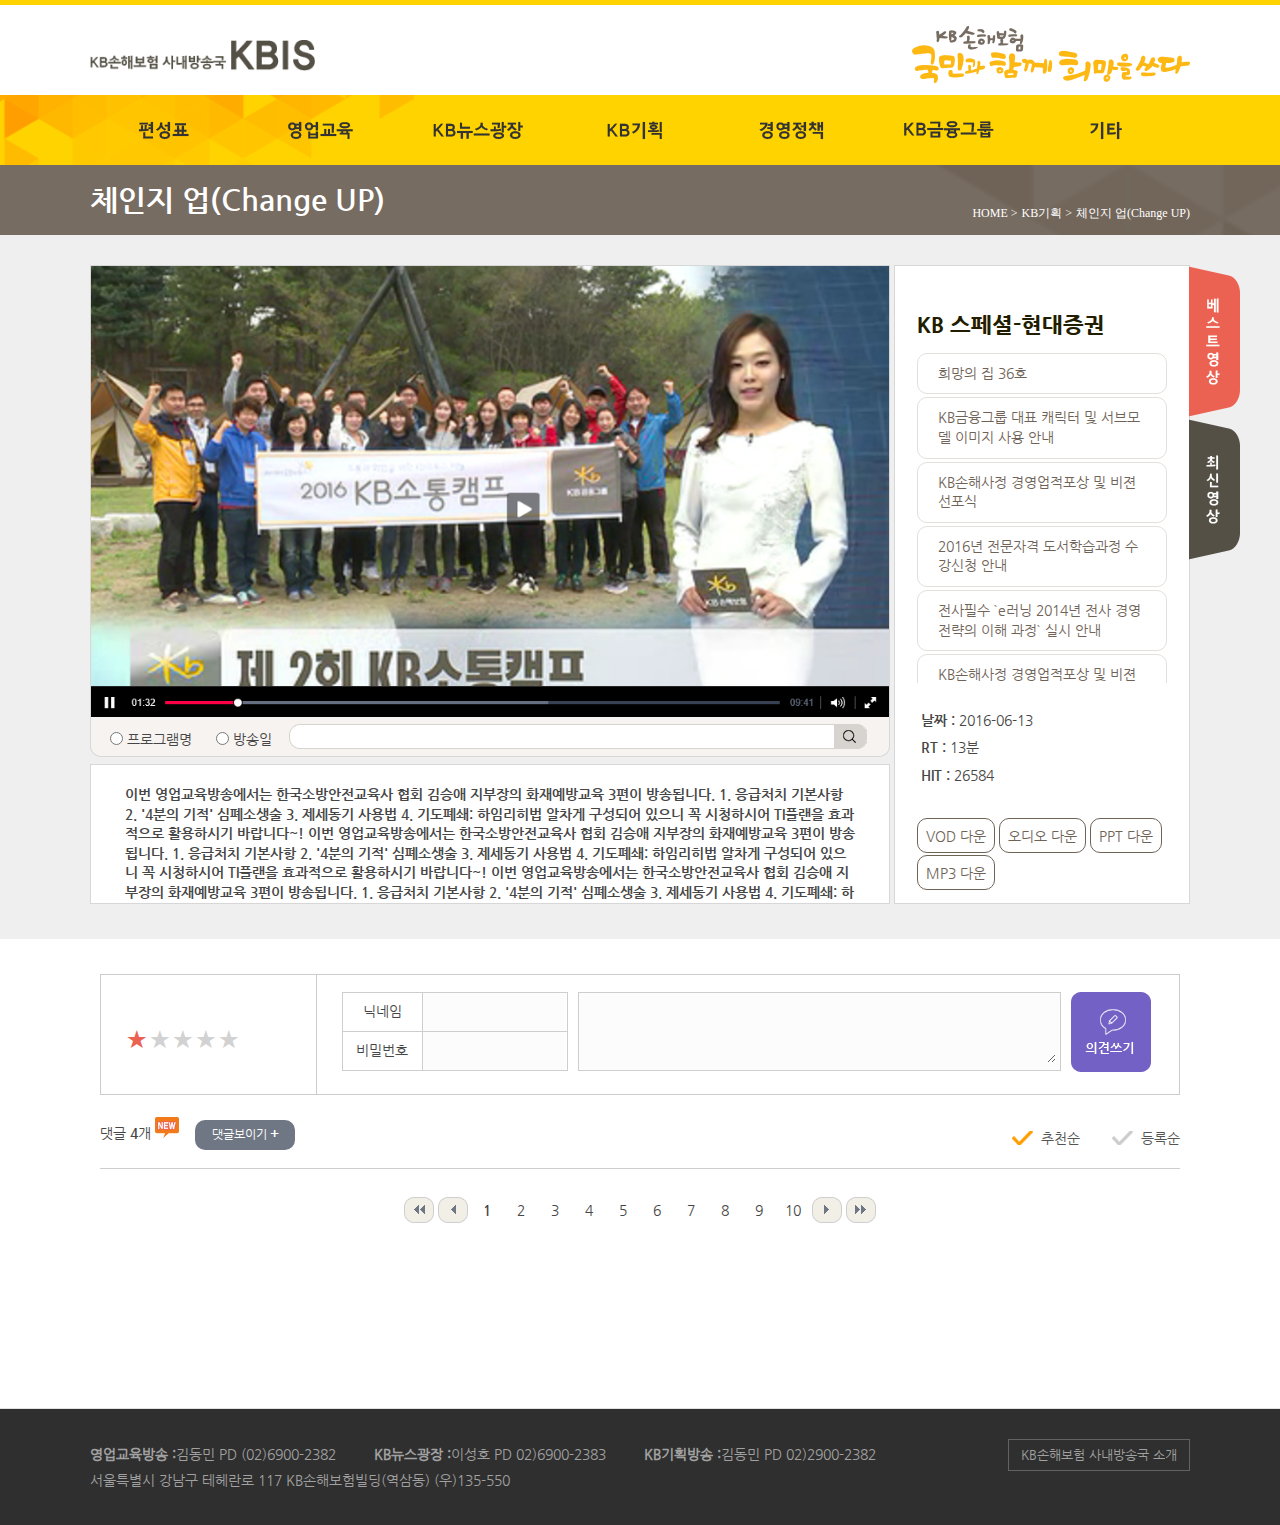
<file: sub/template02.html>
<!DOCTYPE html>
<html lang="ko">
<head>
	<meta charset="UTF-8">
	<title>KBIS사내방송</title>
	<link rel="stylesheet" href="../common/css/common.css" />
	<script type="text/javascript" src="../common/js/jquery-1.11.1.min.js"></script>
	<script type="text/javascript" src="../common/js/jquery.nicescroll.min.js"></script>
	<script type="text/javascript" src="../common/js/jquery.barrating.js"></script>
	<script type="text/javascript" src="../common/js/script.js"></script>
	<!--[if IE 7]><html class="ie7" lang="ko"><![endif]-->
	<!--[if IE 8]><html class="ie8" lang="ko"><![endif]-->
	<!--[if IE 9]><html class="ie9" lang="ko"><![endif]-->
</head>
<body>
	<div class="wrapper">

		<!-- header -->
		<div class="header">
			<div class="topArea">
				<h1 class="logo"><a href=""><img src="../images/img/img_logo.png" alt="KB손해보험 사내방송국 KBIS" /></a></h1>
				<p class="slogan"><a href=""><img src="../images/img/img_slogan.png" alt="KB손해보험 국민과 함께 희망을 쓰다." /></a></p>
			</div>
			<div class="gnbArea">
				<div class="gnb">
					<ul>
						<li class="m01"><a href=""><span class="hide">편성표</span></a></li>
						<li class="m02"><a href=""><span class="hide">영업교육</span></a>
							<dl>
								<dt class="m01"><a href=""><span class="hide">편성표</span></a></dt>
								<dd><a href=""><span>상품</span></a></dd>
								<dd><a href=""><span>BP</span></a></dd>
								<dd><a href=""><span>업무</span></a></dd>
								<dd><a href=""><span>특강</span></a></dd>
								<dd><a href=""><span>보상</span></a></dd>
								<dd><a href=""><span>오디오</span></a></dd>
								<dd><a href=""><span>나도 강사</span></a></dd>
								<dd><a href=""><span>Hello KB손해보험</span></a></dd>
								<dd><a href=""><span>2015 RFM Round Table</span></a></dd>
							</dl>
						</li>
						<li class="m03"><a href=""><span class="hide">KB뉴스광장</span></a></li>
						<li class="m04"><a href=""><span class="hide">KB기획</span></a>
							<dl>
								<dt class="m04"><a href=""><span class="hide">kb기획</span></a></dt>
								<dd><a href=""><span>체인지 업(Change UP)</span></a></dd>
								<dd><a href=""><span>KB 정보통</span></a></dd>
								<dd><a href=""><span>LOVE 人 KB</span></a></dd>
								<dd><a href=""><span>보상의 달인</span></a></dd>
								<dd><a href=""><span>KB 스페셜</span></a></dd>
								<dd><a href=""><span>KB 썰戰</span></a></dd>
								<dd><a href=""><span>종영프로그램</span></a></dd>
							</dl>
						</li>
						<li class="m05"><a href=""><span class="hide">경영정책</span></a></li>
						<li class="m06"><a href=""><span class="hide">KB금융그룹</span></a></li>
						<li class="m07"><a href=""><span class="hide">기타</span></a>
							<dl>
								<dt class="m07"><a href=""><span class="hide">기타</span></a></dt>
								<dd><a href=""><span>LCO</span></a></dd>
								<dd><a href=""><span>CF</span></a></dd>
								<dd><a href=""><span>증원서포터즈</span></a></dd>
							</dl>
						</li>
					</ul>
				</div>
			</div>
			<div class="pageTitle">
				<div class="plate">
					<h2 class="title">체인지 업(Change UP)</h2>
					<p class="location">
						<a href="">HOME &gt;</a>
						<a href="">KB기획 &gt;</a>
						<a href="">체인지 업(Change UP)</a>
					</p>
				</div>
			</div>
		</div>
		<!--// header -->
		
		<!-- subContainer -->
		<div class="subContainer">
			<div class="subContents">
				<div class="topSection">
					<!-- colwrap -->
					<div class="colwrap">
						<!-- left-col -->
						<div class="plateLeft">
							<div class="videoSection">
								<div class="videoContents">
									<div class="video">
										<!-- 유투브 영상 아이프레임 -->
										<img src="../images/img/img_youtube.png" alt="" />
										<!--// 유투브 영상 아이프레임 -->
									</div>
									<div class="searchArea02">
										<ul>
											<li>
												<div class="radioCheck sub">
													<span>
														<input type="radio" name="program" id="pro01" />
														<label for="pro01">프로그램명</label>
													</span>
													<span>
														<input type="radio" name="program" id="pro02" />
														<label for="pro02">방송일</label>
													</span>
												</div>
											</li>
											<li>
												<div class="searchBox02">
													<input type="text" />
													<button class="searchBtn"><span class="hide">검색</span></button> 
												</div>
											</li>
										</ul>
									</div>
									<!-- tab Contents-->
									<div class="hiddenContent">
										<div class="weekBox">
											<div class="plate">
												<ul>
													<li>
														<div>
															<div class="day">Monday</div>
															<div class="info">
																<span class="date">06/13</span>
																<a href="">LC가 알아야 할 화재보험 예방교육 1</a>
															</div>
														</div>
													</li>
													<li>
														<div>
															<div class="day">Tuesday</div>
															<div class="info">
																<span class="date">06/13</span>
																<a href="">LC가 알아야 할 화재보험 예방교육 1</a>
															</div>
														</div>
													</li>
													<li class="active">
														<div>
															<div class="day">Wednesday <i><span class="hide">today</span></i></div>
															<div class="info">
																<span class="date">06/13</span>
																<a href="">LC가 알아야 할 화재보험 예방교육 1LC가 알아야 할 화재보험 예방교육 1LC가 알아야 할 화재보험 예방교육 1</a>
															</div>
														</div>
													</li>
													<li>
														<div>
															<div class="day">Thursday</div>
															<div class="default">
																<span class="date">06/13</span>
																<span>LC가 알아야 할 화재보험 예방교육 1</span>
															</div>
														</div>
													</li>
													<li>
														<div>
															<div class="day">Friday</div>
															<div class="default">
																<span class="date">06/13</span>
																<span>LC가 알아야 할 화재보험 예방교육 1</span>
															</div>
														</div>
													</li>
												</ul>
											</div>
										</div>
										<div class="clickBox">
											<div class="plate">
												aa <br />aa <br />aa <br />aa <br />aa <br />aa <br />aa <br />aa <br />aa <br />aa <br />aa <br />aa <br />aa <br />aa <br />aa <br />aa <br />aa <br />aa <br />aa <br />aa <br />aa <br />aa <br />aa <br />aa <br />aa <br />aa <br />aa <br />aa <br />aa <br />aa <br />aa <br />aa <br />aa <br />aa <br />aa <br />aa <br />aa <br />aa <br />aa <br />aa <br />aa <br />aa <br />aa <br />aa <br />aa <br />aa <br />aa <br />aa <br />aa <br />aa <br />aa <br />aa <br />aa <br />aa <br />aa <br />aa <br />aa <br />aa <br />aa <br />aa <br />aa <br />aa <br />aa <br />aa <br />aa <br />
											</div>
										</div>
									</div>
									<!--// tab Contents-->
								</div>
								<div class="btnwrap">
									<a href="" class="btnWeek"><span class="hide">금주의방송</span></a>
									<a href="" class="btnClick"><span class="hide">KBIS클릭이벤트</span></a>
								</div>
							</div>
							<div class="textSeaction">
								<div class="txt">
									이번 영업교육방송에서는 한국소방안전교육사 협회 김승애 지부장의 화재예방교육 3편이 방송됩니다.
									1. 응급처치 기본사항  2. '4분의 기적' 심폐소생술  3. 제세동기 사용법  4. 기도폐쇄: 하임리히법
									알차게 구성되어 있으니 꼭 시청하시어 TI플랜을 효과적으로 활용하시기 바랍니다~!
									이번 영업교육방송에서는 한국소방안전교육사 협회 김승애 지부장의 화재예방교육 3편이 방송됩니다.
									1. 응급처치 기본사항  2. '4분의 기적' 심폐소생술  3. 제세동기 사용법  4. 기도폐쇄: 하임리히법
									알차게 구성되어 있으니 꼭 시청하시어 TI플랜을 효과적으로 활용하시기 바랍니다~!
									이번 영업교육방송에서는 한국소방안전교육사 협회 김승애 지부장의 화재예방교육 3편이 방송됩니다.
									1. 응급처치 기본사항  2. '4분의 기적' 심폐소생술  3. 제세동기 사용법  4. 기도폐쇄: 하임리히법
									알차게 구성되어 있으니 꼭 시청하시어 TI플랜을 효과적으로 활용하시기 바랍니다~!
									이번 영업교육방송에서는 한국소방안전교육사 협회 김승애 지부장의 화재예방교육 3편이 방송됩니다.
									1. 응급처치 기본사항  2. '4분의 기적' 심폐소생술  3. 제세동기 사용법  4. 기도폐쇄: 하임리히법
									알차게 구성되어 있으니 꼭 시청하시어 TI플랜을 효과적으로 활용하시기 바랍니다~!
								</div>
							</div>
						</div>
						<!--// left-col -->

						<!-- right-col -->
						<div class="plateRight">
							<div class="plate">
								<h3 class="listtitle">KB 스페셜-현대증권</h3>

								<div class="kbNewsList">
									<ul>
										<li><a href=""><span>희망의 집 36호</span></a></li>
										<li><a href=""><span>KB금융그룹 대표 캐릭터 및 서브모델 이미지 사용 안내</span></a></li>
										<li><a href=""><span>KB손해사정 경영업적포상 및 비젼 선포식</span></a></li>
										<li><a href=""><span>2016년 전문자격 도서학습과정 수강신청 안내</span></a></li>
										<li><a href=""><span>전사필수 `e러닝 2014년 전사 경영 전략의 이해 과정` 실시  안내</span></a></li>
										<li><a href=""><span>KB손해사정 경영업적포상 및 비젼 선포식</span></a></li>
									</ul>
								</div>

								<div class="infoWrap">
									<ul class="infoList">
										<li><span>날짜 :</span> 2016-06-13</li>
										<li><span>RT :</span> 13분</li>
										<li><span>HIT :</span> 26584</li>
									</ul>
									<div class="btnlist">
										<a href="" class="btn"><span>VOD 다운</span></a>
										<a href="" class="btn"><span>오디오 다운</span></a>
										<a href="" class="btn"><span>PPT 다운</span></a>
										<a href="" class="btn"><span>MP3 다운</span></a>
									</div>
								</div>

							</div>
							<a href="" class="bestVideoOpen"><span class="hide">베스트영상</span></a>
							<!-- 
								최신영상 탭메뉴만 개별적으로 나오는 경우에는 top0 라는 클래스를 넣어주세요
								예) class="latestVideoOpen top0" 
							-->
							<a href="" class="latestVideoOpen"><span class="hide">최신영상</span></a>
						</div>
						<!--// right-col -->
					</div>
					<!--// colwrap -->
				</div>
				<div class="bottomSection">
					<div class="plate">
						<div class="opinionTable">
							<table>
								<caption>의견쓰기 테이블</caption>
								<colgroup><col width="20%" /><col width="80%" /></colgroup>
								<tbody>
									<tr>
										<td>
											<div class="pointArea mt20">
												<select class="rating" name="rating">
													<option value="1">1</option>
													<option value="2">2</option>
													<option value="3">3</option>
													<option value="4">4</option>
													<option value="5">5</option>
												</select>
											</div>
										</td>
										<td>
											<div class="inpwrap">
												<ul class="userName">
													<li>
														<span><em>닉네임</em></span>
														<span><input type="text" /></span>
													</li>
													<li>
														<span><em>비밀번호</em></span>
														<span><input type="password" /></span>
													</li>
												</ul>
												<div class="textArea">
													<textarea></textarea>
												</div>
												<button class="btnOpinion"><span class="hide">의견쓰기</span></button>
											</div>
										</td>
									</tr>
								</tbody>
							</table>
						</div>
						<div class="commentArea">
							<div class="top">
								<div class="left-col">
									<span class="count">댓글 <em>4</em>개<i><span class="hide">new</span></i></span>
									<a href="" class="toggleBtn"><span>댓글보이기 <em>+</em></span></a>
								</div>
								<div class="right-col">
									<div class="sort">
										<a href="">추천순</a>
										<a href="">등록순</a>
									</div>
								</div>
							</div>
						</div>
						<div class="commentList">
							<ul>
								<li>
									<div class="info">
										<span class="date">김손보  <em>[2016-06-20 오후 11:04:17]</em></span>
										<div class="pointArea">
											<select class="rating" name="rating">
												<option value="1">1</option>
												<option value="2">2</option>
												<option value="3">3</option>
												<option value="4">4</option>
												<option value="5">5</option>
											</select>
										</div>
										<a href="" class="btnRemove"><span class="hide">삭제</span></a>
									</div>
									<div class="txt">우리가 판매하는 상품과 연계도 되서 좋지만 우리의 삶속에 느끼는 통증과 연결해서 설명을 해주어서 참 좋습니다. 우리가 판매하는 상품과 연계도 되서 좋지만 우리의삶속에 느끼는 통증과 연결해서 설명을 해주어서 참 좋습니다.</div>
									<div class="state">
										<a href="" class="faceBtn like"><span>1346</span></a>
										<a href="" class="faceBtn dislike"><span>1346</span></a>
									</div>
								</li>
								<li>
									<div class="info">
										<span class="date">김손보  <em>[2016-06-20 오후 11:04:17]</em></span>
										<div class="pointArea">
											<select class="rating" name="rating">
												<option value="1">1</option>
												<option value="2">2</option>
												<option value="3">3</option>
												<option value="4">4</option>
												<option value="5">5</option>
											</select>
										</div>
										<a href="" class="btnRemove"><span class="hide">삭제</span></a>
									</div>
									<div class="txt">우리가 판매하는 상품과 연계도 되서 좋지만 우리의 삶속에 느끼는 통증과 연결해서 설명을 해주어서 참 좋습니다. 우리가 판매하는 상품과 연계도 되서 좋지만 우리의삶속에 느끼는 통증과 연결해서 설명을 해주어서 참 좋습니다.</div>
									<div class="state">
										<a href="" class="faceBtn like"><span>1346</span></a>
										<a href="" class="faceBtn dislike"><span>1346</span></a>
									</div>
								</li>
							</ul>
						</div>
						<div class="cPaging">
							<a href="" class="start"><span>처음</span></a>
							<a href="" class="prev"><span>이전</span></a>
							<span class="num">
								<a href="" class="active"><span>1</span></a>
								<a href=""><span>2</span></a>
								<a href=""><span>3</span></a>
								<a href=""><span>4</span></a>
								<a href=""><span>5</span></a>
								<a href=""><span>6</span></a>
								<a href=""><span>7</span></a>
								<a href=""><span>8</span></a>
								<a href=""><span>9</span></a>
								<a href=""><span>10</span></a>
							</span>
							<a href="" class="next"><span>다음</span></a>
							<a href="" class="end"><span>끝</span></a>
						</div>
					</div>
				</div>
			</div>
		</div>
		<!--// subContainer -->

		<!-- footer -->
		<div class="footer">
			<div class="plate">
				<div class="addr">
					<ul>
						<li><strong>영업교육방송 :</strong>김동민 PD (02)6900-2382</li>
						<li><strong>KB뉴스광장 :</strong>이성호 PD 02)6900-2383 </li>
						<li><strong>KB기획방송 :</strong>김동민 PD 02)2900-2382</li>
					</ul>
					<p>서울특별시 강남구 테헤란로 117 KB손해보험빌딩(역삼동) (우)135-550</p>
				</div>
				<a href="" class="broadcastInfo"><span>KB손해보험 사내방송국 소개</span></a>
			</div>
		</div>
		<!--// footer -->

		<!-- 최신영상 -->
		<div class="latestVideo">
			<div class="list" id="scrollArea01">
				<ul>
					<li>
						<a href="">
							<span class="thumb"><img src="../images/img/img_dummy01.png" alt="" /><i><span class="hide">NEW</span></i></span>
							<span class="info">
								<strong class="title">LC라는 직업의 의미 - 광주서부지역단 백두대리점 한상철 </strong>
								<span class="date">
									<span>2016-06-20</span>
									<span class="good">5868</span>
									<span>RT : 12분</span>
								</span>
							</span>
						</a>
					</li>
					<li>
						<a href="">
							<span class="thumb"><img src="../images/img/img_dummy01.png" alt="" /><i><span class="hide">NEW</span></i></span>
							<span class="info">
								<strong class="title">LC라는 직업의 의미 - 광주서부지역단 백두대리점 한상철 </strong>
								<span class="date">
									<span>2016-06-20</span>
									<span class="good">5868</span>
									<span>RT : 12분</span>
								</span>
							</span>
						</a>
					</li>
					<li>
						<a href="">
							<span class="thumb"><img src="../images/img/img_dummy01.png" alt="" /><i><span class="hide">NEW</span></i></span>
							<span class="info">
								<strong class="title">LC라는 직업의 의미 - 광주서부지역단 백두대리점 한상철 </strong>
								<span class="date">
									<span>2016-06-20</span>
									<span class="good">5868</span>
									<span>RT : 12분</span>
								</span>
							</span>
						</a>
					</li>
					<li>
						<a href="">
							<span class="thumb"><img src="../images/img/img_dummy01.png" alt="" /><i><span class="hide">NEW</span></i></span>
							<span class="info">
								<strong class="title">LC라는 직업의 의미 - 광주서부지역단 백두대리점 한상철 </strong>
								<span class="date">
									<span>2016-06-20</span>
									<span class="good">5868</span>
									<span>RT : 12분</span>
								</span>
							</span>
						</a>
					</li>
					<li>
						<a href="">
							<span class="thumb"><img src="../images/img/img_dummy01.png" alt="" /><i><span class="hide">NEW</span></i></span>
							<span class="info">
								<strong class="title">LC라는 직업의 의미 - 광주서부지역단 백두대리점 한상철 </strong>
								<span class="date">
									<span>2016-06-20</span>
									<span class="good">5868</span>
									<span>RT : 12분</span>
								</span>
							</span>
						</a>
					</li>
					<li>
						<a href="">
							<span class="thumb"><img src="../images/img/img_dummy01.png" alt="" /><i><span class="hide">NEW</span></i></span>
							<span class="info">
								<strong class="title">LC라는 직업의 의미 - 광주서부지역단 백두대리점 한상철 </strong>
								<span class="date">
									<span>2016-06-20</span>
									<span class="good">5868</span>
									<span>RT : 12분</span>
								</span>
							</span>
						</a>
					</li>
				</ul>
			</div>
			<div class="paging">
				<a href="" class="start"><span>처음</span></a>
				<a href="" class="prev"><span>이전</span></a>
				<span class="num">
					<a href="" class="active"><span>1</span></a>
					<a href=""><span>2</span></a>
					<a href=""><span>3</span></a>
					<a href=""><span>4</span></a>
				</span>
				<a href="" class="next"><span>다음</span></a>
				<a href="" class="end"><span>끝</span></a>
			</div>

			<a href="" class="closeBtn"><span class="hide">최신영상닫기</span></a>
		</div>
		<!--// 최신영상 -->

		<!-- 베스트영상 -->
		<div class="bestVideo">
			<div class="list" id="scrollArea02">
				<ul>
					<li>
						<a href="">
							<span class="thumb"><img src="../images/img/img_dummy02.png" alt="" /><i><span>1</span></i></span>
							<span class="info">
								<strong class="title">LC감동스토리-호남본부 류정배LC [2]</strong>
								<span class="date">
									<span>2016-06-20</span>
									<span>HIT : 1584</span>
									<span>RT : 12분</span>
									<span class="good">5868</span>
								</span>
							</span>
						</a>
					</li>
					<li>
						<a href="">
							<span class="thumb"><img src="../images/img/img_dummy02.png" alt="" /><i><span>2</span></i></span>
							<span class="info">
								<strong class="title">LC감동스토리-호남본부 류정배LC [2]</strong>
								<span class="date">
									<span>2016-06-20</span>
									<span>HIT : 1584</span>
									<span>RT : 12분</span>
									<span class="good">5868</span>
								</span>
							</span>
						</a>
					</li>
					<li>
						<a href="">
							<span class="thumb"><img src="../images/img/img_dummy02.png" alt="" /><i><span>3</span></i></span>
							<span class="info">
								<strong class="title">LC감동스토리-호남본부 류정배LC [2]</strong>
								<span class="date">
									<span>2016-06-20</span>
									<span>HIT : 1584</span>
									<span>RT : 12분</span>
									<span class="good">5868</span>
								</span>
							</span>
						</a>
					</li>
				</ul>
			</div>
			<a href="" class="closeBtn"><span class="hide">베스트영상닫기</span></a>
		</div>
		<!--// 베스트영상 -->

	</div>
	<script>
		$(window).ready(function(){
			point();
		})
	</script>
</body>
</html>
</file>
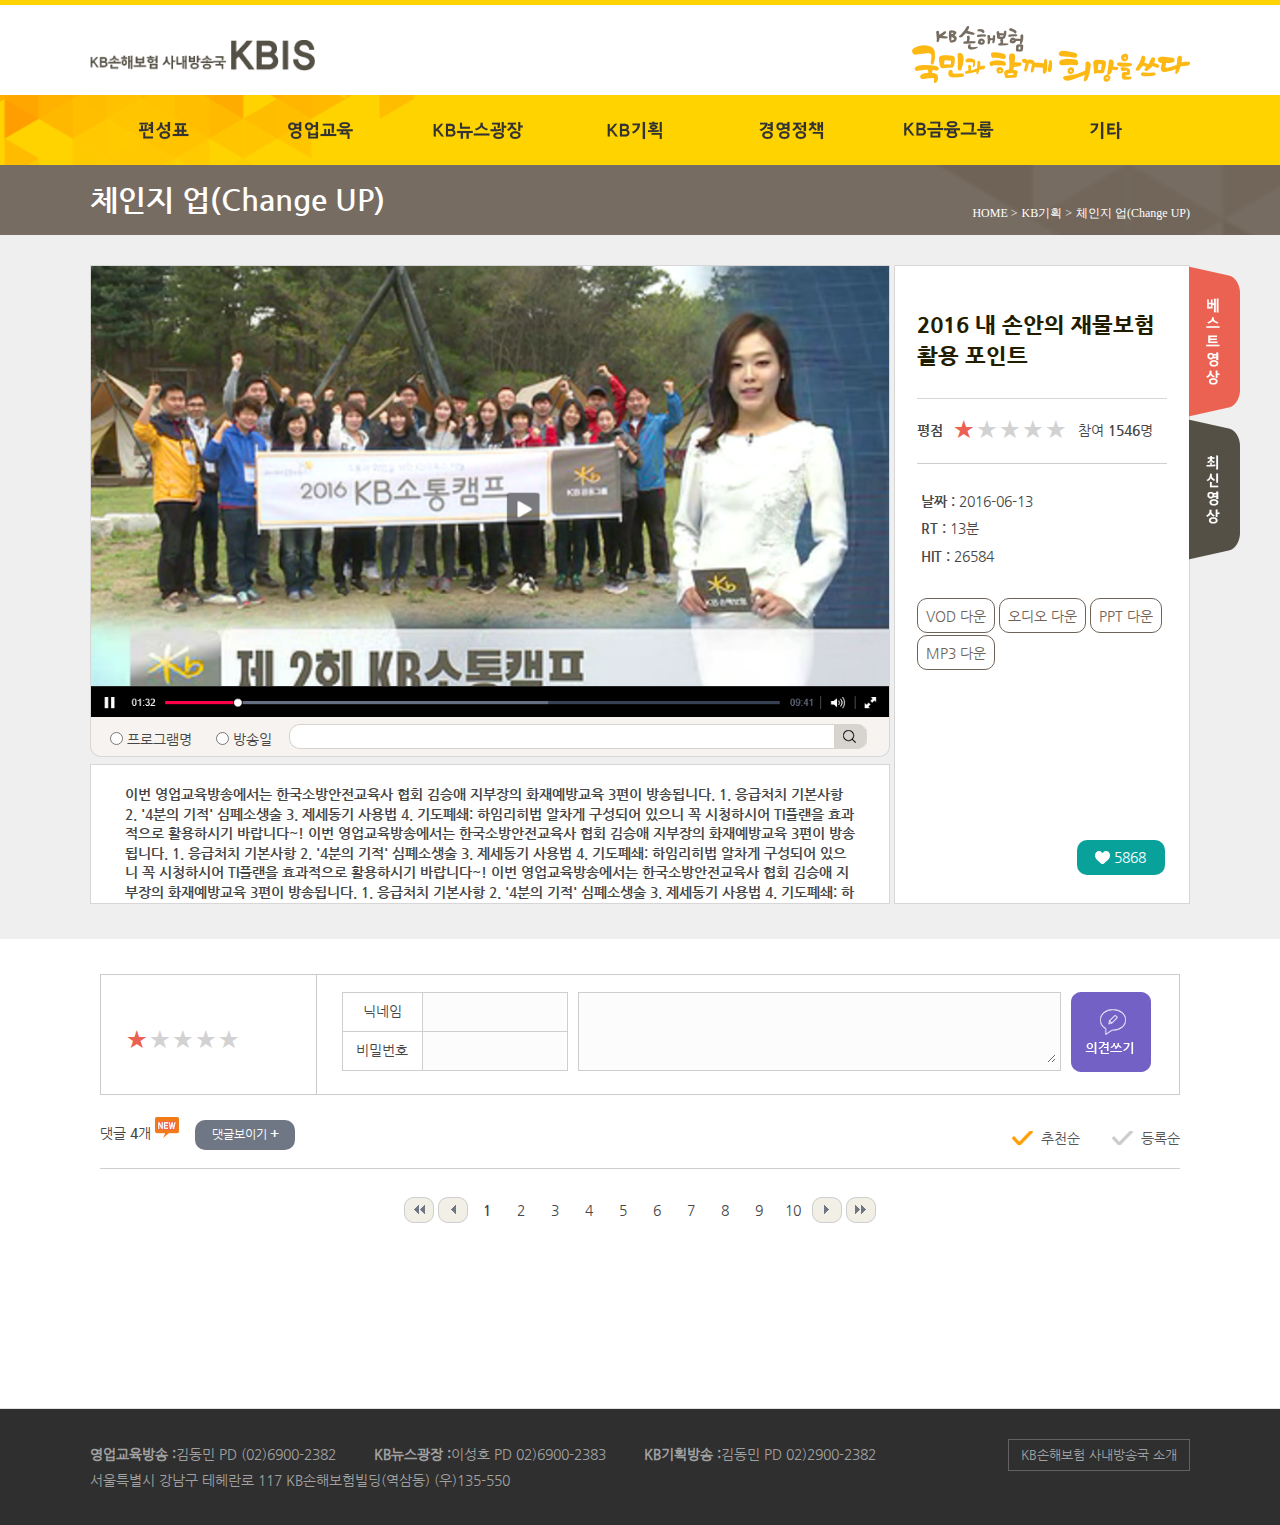
<file: sub/template03.html>
<!DOCTYPE html>
<html lang="ko">
<head>
	<meta charset="UTF-8">
	<title>KBIS사내방송</title>
	<link rel="stylesheet" href="../common/css/common.css" />
	<script type="text/javascript" src="../common/js/jquery-1.11.1.min.js"></script>
	<script type="text/javascript" src="../common/js/jquery.nicescroll.min.js"></script>
	<script type="text/javascript" src="../common/js/jquery.barrating.js"></script>
	<script type="text/javascript" src="../common/js/script.js"></script>
	<!--[if IE 7]><html class="ie7" lang="ko"><![endif]-->
	<!--[if IE 8]><html class="ie8" lang="ko"><![endif]-->
	<!--[if IE 9]><html class="ie9" lang="ko"><![endif]-->
</head>
<body>
	<div class="wrapper">

		<!-- header -->
		<div class="header">
			<div class="topArea">
				<h1 class="logo"><a href=""><img src="../images/img/img_logo.png" alt="KB손해보험 사내방송국 KBIS" /></a></h1>
				<p class="slogan"><a href=""><img src="../images/img/img_slogan.png" alt="KB손해보험 국민과 함께 희망을 쓰다." /></a></p>
			</div>
			<div class="gnbArea">
				<div class="gnb">
					<ul>
						<li class="m01"><a href=""><span class="hide">편성표</span></a></li>
						<li class="m02"><a href=""><span class="hide">영업교육</span></a>
							<dl>
								<dt class="m01"><a href=""><span class="hide">편성표</span></a></dt>
								<dd><a href=""><span>상품</span></a></dd>
								<dd><a href=""><span>BP</span></a></dd>
								<dd><a href=""><span>업무</span></a></dd>
								<dd><a href=""><span>특강</span></a></dd>
								<dd><a href=""><span>보상</span></a></dd>
								<dd><a href=""><span>오디오</span></a></dd>
								<dd><a href=""><span>나도 강사</span></a></dd>
								<dd><a href=""><span>Hello KB손해보험</span></a></dd>
								<dd><a href=""><span>2015 RFM Round Table</span></a></dd>
							</dl>
						</li>
						<li class="m03"><a href=""><span class="hide">KB뉴스광장</span></a></li>
						<li class="m04"><a href=""><span class="hide">KB기획</span></a>
							<dl>
								<dt class="m04"><a href=""><span class="hide">kb기획</span></a></dt>
								<dd><a href=""><span>체인지 업(Change UP)</span></a></dd>
								<dd><a href=""><span>KB 정보통</span></a></dd>
								<dd><a href=""><span>LOVE 人 KB</span></a></dd>
								<dd><a href=""><span>보상의 달인</span></a></dd>
								<dd><a href=""><span>KB 스페셜</span></a></dd>
								<dd><a href=""><span>KB 썰戰</span></a></dd>
								<dd><a href=""><span>종영프로그램</span></a></dd>
							</dl>
						</li>
						<li class="m05"><a href=""><span class="hide">경영정책</span></a></li>
						<li class="m06"><a href=""><span class="hide">KB금융그룹</span></a></li>
						<li class="m07"><a href=""><span class="hide">기타</span></a>
							<dl>
								<dt class="m07"><a href=""><span class="hide">기타</span></a></dt>
								<dd><a href=""><span>LCO</span></a></dd>
								<dd><a href=""><span>CF</span></a></dd>
								<dd><a href=""><span>증원서포터즈</span></a></dd>
							</dl>
						</li>
					</ul>
				</div>
			</div>
			<div class="pageTitle">
				<div class="plate">
					<h2 class="title">체인지 업(Change UP)</h2>
					<p class="location">
						<a href="">HOME &gt;</a>
						<a href="">KB기획 &gt;</a>
						<a href="">체인지 업(Change UP)</a>
					</p>
				</div>
			</div>
		</div>
		<!--// header -->
		
		<!-- subContainer -->
		<div class="subContainer">
			<div class="subContents">
				<div class="topSection">
					<!-- colwrap -->
					<div class="colwrap">
						<!-- left-col -->
						<div class="plateLeft">
							<div class="videoSection">
								<div class="videoContents">
									<div class="video">
										<!-- 유투브 영상 아이프레임 -->
										<img src="../images/img/img_youtube.png" alt="" />
										<!--// 유투브 영상 아이프레임 -->
									</div>
									<div class="searchArea02">
										<ul>
											<li>
												<div class="radioCheck sub">
													<span>
														<input type="radio" name="program" id="pro01" />
														<label for="pro01">프로그램명</label>
													</span>
													<span>
														<input type="radio" name="program" id="pro02" />
														<label for="pro02">방송일</label>
													</span>
												</div>
											</li>
											<li>
												<div class="searchBox02">
													<input type="text" />
													<button class="searchBtn"><span class="hide">검색</span></button> 
												</div>
											</li>
										</ul>
									</div>
									<!-- tab Contents-->
									<div class="hiddenContent">
										<div class="weekBox">
											<div class="plate">
												<ul>
													<li>
														<div>
															<div class="day">Monday</div>
															<div class="info">
																<span class="date">06/13</span>
																<a href="">LC가 알아야 할 화재보험 예방교육 1</a>
															</div>
														</div>
													</li>
													<li>
														<div>
															<div class="day">Tuesday</div>
															<div class="info">
																<span class="date">06/13</span>
																<a href="">LC가 알아야 할 화재보험 예방교육 1</a>
															</div>
														</div>
													</li>
													<li class="active">
														<div>
															<div class="day">Wednesday <i><span class="hide">today</span></i></div>
															<div class="info">
																<span class="date">06/13</span>
																<a href="">LC가 알아야 할 화재보험 예방교육 1LC가 알아야 할 화재보험 예방교육 1LC가 알아야 할 화재보험 예방교육 1</a>
															</div>
														</div>
													</li>
													<li>
														<div>
															<div class="day">Thursday</div>
															<div class="default">
																<span class="date">06/13</span>
																<span>LC가 알아야 할 화재보험 예방교육 1</span>
															</div>
														</div>
													</li>
													<li>
														<div>
															<div class="day">Friday</div>
															<div class="default">
																<span class="date">06/13</span>
																<span>LC가 알아야 할 화재보험 예방교육 1</span>
															</div>
														</div>
													</li>
												</ul>
											</div>
										</div>
										<div class="clickBox">
											<div class="plate">
												aa <br />aa <br />aa <br />aa <br />aa <br />aa <br />aa <br />aa <br />aa <br />aa <br />aa <br />aa <br />aa <br />aa <br />aa <br />aa <br />aa <br />aa <br />aa <br />aa <br />aa <br />aa <br />aa <br />aa <br />aa <br />aa <br />aa <br />aa <br />aa <br />aa <br />aa <br />aa <br />aa <br />aa <br />aa <br />aa <br />aa <br />aa <br />aa <br />aa <br />aa <br />aa <br />aa <br />aa <br />aa <br />aa <br />aa <br />aa <br />aa <br />aa <br />aa <br />aa <br />aa <br />aa <br />aa <br />aa <br />aa <br />aa <br />aa <br />aa <br />aa <br />aa <br />aa <br />aa <br />aa <br />
											</div>
										</div>
									</div>
									<!--// tab Contents-->
								</div>
								<div class="btnwrap">
									<a href="" class="btnWeek"><span class="hide">금주의방송</span></a>
									<a href="" class="btnClick"><span class="hide">KBIS클릭이벤트</span></a>
								</div>
							</div>
							<div class="textSeaction">
								<div class="txt">
									이번 영업교육방송에서는 한국소방안전교육사 협회 김승애 지부장의 화재예방교육 3편이 방송됩니다.
									1. 응급처치 기본사항  2. '4분의 기적' 심폐소생술  3. 제세동기 사용법  4. 기도폐쇄: 하임리히법
									알차게 구성되어 있으니 꼭 시청하시어 TI플랜을 효과적으로 활용하시기 바랍니다~!
									이번 영업교육방송에서는 한국소방안전교육사 협회 김승애 지부장의 화재예방교육 3편이 방송됩니다.
									1. 응급처치 기본사항  2. '4분의 기적' 심폐소생술  3. 제세동기 사용법  4. 기도폐쇄: 하임리히법
									알차게 구성되어 있으니 꼭 시청하시어 TI플랜을 효과적으로 활용하시기 바랍니다~!
									이번 영업교육방송에서는 한국소방안전교육사 협회 김승애 지부장의 화재예방교육 3편이 방송됩니다.
									1. 응급처치 기본사항  2. '4분의 기적' 심폐소생술  3. 제세동기 사용법  4. 기도폐쇄: 하임리히법
									알차게 구성되어 있으니 꼭 시청하시어 TI플랜을 효과적으로 활용하시기 바랍니다~!
									이번 영업교육방송에서는 한국소방안전교육사 협회 김승애 지부장의 화재예방교육 3편이 방송됩니다.
									1. 응급처치 기본사항  2. '4분의 기적' 심폐소생술  3. 제세동기 사용법  4. 기도폐쇄: 하임리히법
									알차게 구성되어 있으니 꼭 시청하시어 TI플랜을 효과적으로 활용하시기 바랍니다~!
								</div>
							</div>
						</div>
						<!--// left-col -->

						<!-- right-col -->
						<div class="plateRight">
							<div class="plate">
								<h3 class="title">2016 내 손안의 재물보험 활용 포인트</h3> 
								<div class="pointView">
									<span class="average">평점</span>
									<div class="pointArea">
										<select class="rating" name="rating">
											<option value="1">1</option>
											<option value="2">2</option>
											<option value="3">3</option>
											<option value="4">4</option>
											<option value="5">5</option>
										</select>
									</div>
									<span class="attend">참여 <em>1546</em>명</span>
								</div>
								<div class="infoWrap">
									<ul class="infoList">
										<li><span>날짜 :</span> 2016-06-13</li>
										<li><span>RT :</span> 13분</li>
										<li><span>HIT :</span> 26584</li>
									</ul>
									<div class="btnlist">
										<a href="" class="btn"><span>VOD 다운</span></a>
										<a href="" class="btn"><span>오디오 다운</span></a>
										<a href="" class="btn"><span>PPT 다운</span></a>
										<a href="" class="btn"><span>MP3 다운</span></a>
									</div>
								</div>

							</div>
							<a href="" class="bestVideoOpen"><span class="hide">베스트영상</span></a>
							<!-- 
								최신영상 탭메뉴만 개별적으로 나오는 경우에는 top0 라는 클래스를 넣어주세요
								예) class="latestVideoOpen top0" 
							-->
							<a href="" class="latestVideoOpen"><span class="hide">최신영상</span></a>
							<a href="" class="btnHeart fix"><span>5868</span></a>
						</div>
						<!--// right-col -->
					</div>
					<!--// colwrap -->
				</div>
				<div class="bottomSection">
					<div class="plate">
						<div class="opinionTable">
							<table>
								<caption>의견쓰기 테이블</caption>
								<colgroup><col width="20%" /><col width="80%" /></colgroup>
								<tbody>
									<tr>
										<td>
											<div class="pointArea mt20">
												<select class="rating" name="rating">
													<option value="1">1</option>
													<option value="2">2</option>
													<option value="3">3</option>
													<option value="4">4</option>
													<option value="5">5</option>
												</select>
											</div>
										</td>
										<td>
											<div class="inpwrap">
												<ul class="userName">
													<li>
														<span><em>닉네임</em></span>
														<span><input type="text" /></span>
													</li>
													<li>
														<span><em>비밀번호</em></span>
														<span><input type="password" /></span>
													</li>
												</ul>
												<div class="textArea">
													<textarea></textarea>
												</div>
												<button class="btnOpinion"><span class="hide">의견쓰기</span></button>
											</div>
										</td>
									</tr>
								</tbody>
							</table>
						</div>
						<div class="commentArea">
							<div class="top">
								<div class="left-col">
									<span class="count">댓글 <em>4</em>개<i><span class="hide">new</span></i></span>
									<a href="" class="toggleBtn"><span>댓글보이기 <em>+</em></span></a>
								</div>
								<div class="right-col">
									<div class="sort">
										<a href="">추천순</a>
										<a href="">등록순</a>
									</div>
								</div>
							</div>
						</div>
						<div class="commentList">
							<ul>
								<li>
									<div class="info">
										<span class="date">김손보  <em>[2016-06-20 오후 11:04:17]</em></span>
										<div class="pointArea">
											<select class="rating" name="rating">
												<option value="1">1</option>
												<option value="2">2</option>
												<option value="3">3</option>
												<option value="4">4</option>
												<option value="5">5</option>
											</select>
										</div>
										<a href="" class="btnRemove"><span class="hide">삭제</span></a>
									</div>
									<div class="txt">우리가 판매하는 상품과 연계도 되서 좋지만 우리의 삶속에 느끼는 통증과 연결해서 설명을 해주어서 참 좋습니다. 우리가 판매하는 상품과 연계도 되서 좋지만 우리의삶속에 느끼는 통증과 연결해서 설명을 해주어서 참 좋습니다.</div>
									<div class="state">
										<a href="" class="faceBtn like"><span>1346</span></a>
										<a href="" class="faceBtn dislike"><span>1346</span></a>
									</div>
								</li>
								<li>
									<div class="info">
										<span class="date">김손보  <em>[2016-06-20 오후 11:04:17]</em></span>
										<div class="pointArea">
											<select class="rating" name="rating">
												<option value="1">1</option>
												<option value="2">2</option>
												<option value="3">3</option>
												<option value="4">4</option>
												<option value="5">5</option>
											</select>
										</div>
										<a href="" class="btnRemove"><span class="hide">삭제</span></a>
									</div>
									<div class="txt">우리가 판매하는 상품과 연계도 되서 좋지만 우리의 삶속에 느끼는 통증과 연결해서 설명을 해주어서 참 좋습니다. 우리가 판매하는 상품과 연계도 되서 좋지만 우리의삶속에 느끼는 통증과 연결해서 설명을 해주어서 참 좋습니다.</div>
									<div class="state">
										<a href="" class="faceBtn like"><span>1346</span></a>
										<a href="" class="faceBtn dislike"><span>1346</span></a>
									</div>
								</li>
							</ul>
						</div>
						<div class="cPaging">
							<a href="" class="start"><span>처음</span></a>
							<a href="" class="prev"><span>이전</span></a>
							<span class="num">
								<a href="" class="active"><span>1</span></a>
								<a href=""><span>2</span></a>
								<a href=""><span>3</span></a>
								<a href=""><span>4</span></a>
								<a href=""><span>5</span></a>
								<a href=""><span>6</span></a>
								<a href=""><span>7</span></a>
								<a href=""><span>8</span></a>
								<a href=""><span>9</span></a>
								<a href=""><span>10</span></a>
							</span>
							<a href="" class="next"><span>다음</span></a>
							<a href="" class="end"><span>끝</span></a>
						</div>
					</div>
				</div>
			</div>
		</div>
		<!--// subContainer -->

		<!-- footer -->
		<div class="footer">
			<div class="plate">
				<div class="addr">
					<ul>
						<li><strong>영업교육방송 :</strong>김동민 PD (02)6900-2382</li>
						<li><strong>KB뉴스광장 :</strong>이성호 PD 02)6900-2383 </li>
						<li><strong>KB기획방송 :</strong>김동민 PD 02)2900-2382</li>
					</ul>
					<p>서울특별시 강남구 테헤란로 117 KB손해보험빌딩(역삼동) (우)135-550</p>
				</div>
				<a href="" class="broadcastInfo"><span>KB손해보험 사내방송국 소개</span></a>
			</div>
		</div>
		<!--// footer -->

		<!-- 최신영상 -->
		<div class="latestVideo">
			<div class="list" id="scrollArea01">
				<ul>
					<li>
						<a href="">
							<span class="thumb"><img src="../images/img/img_dummy01.png" alt="" /><i><span class="hide">NEW</span></i></span>
							<span class="info">
								<strong class="title">LC라는 직업의 의미 - 광주서부지역단 백두대리점 한상철 </strong>
								<span class="date">
									<span>2016-06-20</span>
									<span class="good">5868</span>
									<span>RT : 12분</span>
								</span>
							</span>
						</a>
					</li>
					<li>
						<a href="">
							<span class="thumb"><img src="../images/img/img_dummy01.png" alt="" /><i><span class="hide">NEW</span></i></span>
							<span class="info">
								<strong class="title">LC라는 직업의 의미 - 광주서부지역단 백두대리점 한상철 </strong>
								<span class="date">
									<span>2016-06-20</span>
									<span class="good">5868</span>
									<span>RT : 12분</span>
								</span>
							</span>
						</a>
					</li>
					<li>
						<a href="">
							<span class="thumb"><img src="../images/img/img_dummy01.png" alt="" /><i><span class="hide">NEW</span></i></span>
							<span class="info">
								<strong class="title">LC라는 직업의 의미 - 광주서부지역단 백두대리점 한상철 </strong>
								<span class="date">
									<span>2016-06-20</span>
									<span class="good">5868</span>
									<span>RT : 12분</span>
								</span>
							</span>
						</a>
					</li>
					<li>
						<a href="">
							<span class="thumb"><img src="../images/img/img_dummy01.png" alt="" /><i><span class="hide">NEW</span></i></span>
							<span class="info">
								<strong class="title">LC라는 직업의 의미 - 광주서부지역단 백두대리점 한상철 </strong>
								<span class="date">
									<span>2016-06-20</span>
									<span class="good">5868</span>
									<span>RT : 12분</span>
								</span>
							</span>
						</a>
					</li>
					<li>
						<a href="">
							<span class="thumb"><img src="../images/img/img_dummy01.png" alt="" /><i><span class="hide">NEW</span></i></span>
							<span class="info">
								<strong class="title">LC라는 직업의 의미 - 광주서부지역단 백두대리점 한상철 </strong>
								<span class="date">
									<span>2016-06-20</span>
									<span class="good">5868</span>
									<span>RT : 12분</span>
								</span>
							</span>
						</a>
					</li>
					<li>
						<a href="">
							<span class="thumb"><img src="../images/img/img_dummy01.png" alt="" /><i><span class="hide">NEW</span></i></span>
							<span class="info">
								<strong class="title">LC라는 직업의 의미 - 광주서부지역단 백두대리점 한상철 </strong>
								<span class="date">
									<span>2016-06-20</span>
									<span class="good">5868</span>
									<span>RT : 12분</span>
								</span>
							</span>
						</a>
					</li>
				</ul>
			</div>
			<div class="paging">
				<a href="" class="start"><span>처음</span></a>
				<a href="" class="prev"><span>이전</span></a>
				<span class="num">
					<a href="" class="active"><span>1</span></a>
					<a href=""><span>2</span></a>
					<a href=""><span>3</span></a>
					<a href=""><span>4</span></a>
				</span>
				<a href="" class="next"><span>다음</span></a>
				<a href="" class="end"><span>끝</span></a>
			</div>

			<a href="" class="closeBtn"><span class="hide">최신영상닫기</span></a>
		</div>
		<!--// 최신영상 -->

		<!-- 베스트영상 -->
		<div class="bestVideo">
			<div class="list" id="scrollArea02">
				<ul>
					<li>
						<a href="">
							<span class="thumb"><img src="../images/img/img_dummy02.png" alt="" /><i><span>1</span></i></span>
							<span class="info">
								<strong class="title">LC감동스토리-호남본부 류정배LC [2]</strong>
								<span class="date">
									<span>2016-06-20</span>
									<span>HIT : 1584</span>
									<span>RT : 12분</span>
									<span class="good">5868</span>
								</span>
							</span>
						</a>
					</li>
					<li>
						<a href="">
							<span class="thumb"><img src="../images/img/img_dummy02.png" alt="" /><i><span>2</span></i></span>
							<span class="info">
								<strong class="title">LC감동스토리-호남본부 류정배LC [2]</strong>
								<span class="date">
									<span>2016-06-20</span>
									<span>HIT : 1584</span>
									<span>RT : 12분</span>
									<span class="good">5868</span>
								</span>
							</span>
						</a>
					</li>
					<li>
						<a href="">
							<span class="thumb"><img src="../images/img/img_dummy02.png" alt="" /><i><span>3</span></i></span>
							<span class="info">
								<strong class="title">LC감동스토리-호남본부 류정배LC [2]</strong>
								<span class="date">
									<span>2016-06-20</span>
									<span>HIT : 1584</span>
									<span>RT : 12분</span>
									<span class="good">5868</span>
								</span>
							</span>
						</a>
					</li>
				</ul>
			</div>
			<a href="" class="closeBtn"><span class="hide">베스트영상닫기</span></a>
		</div>
		<!--// 베스트영상 -->

	</div>
	<script>
		$(window).ready(function(){
			point();
		})
	</script>
</body>
</html>
</file>
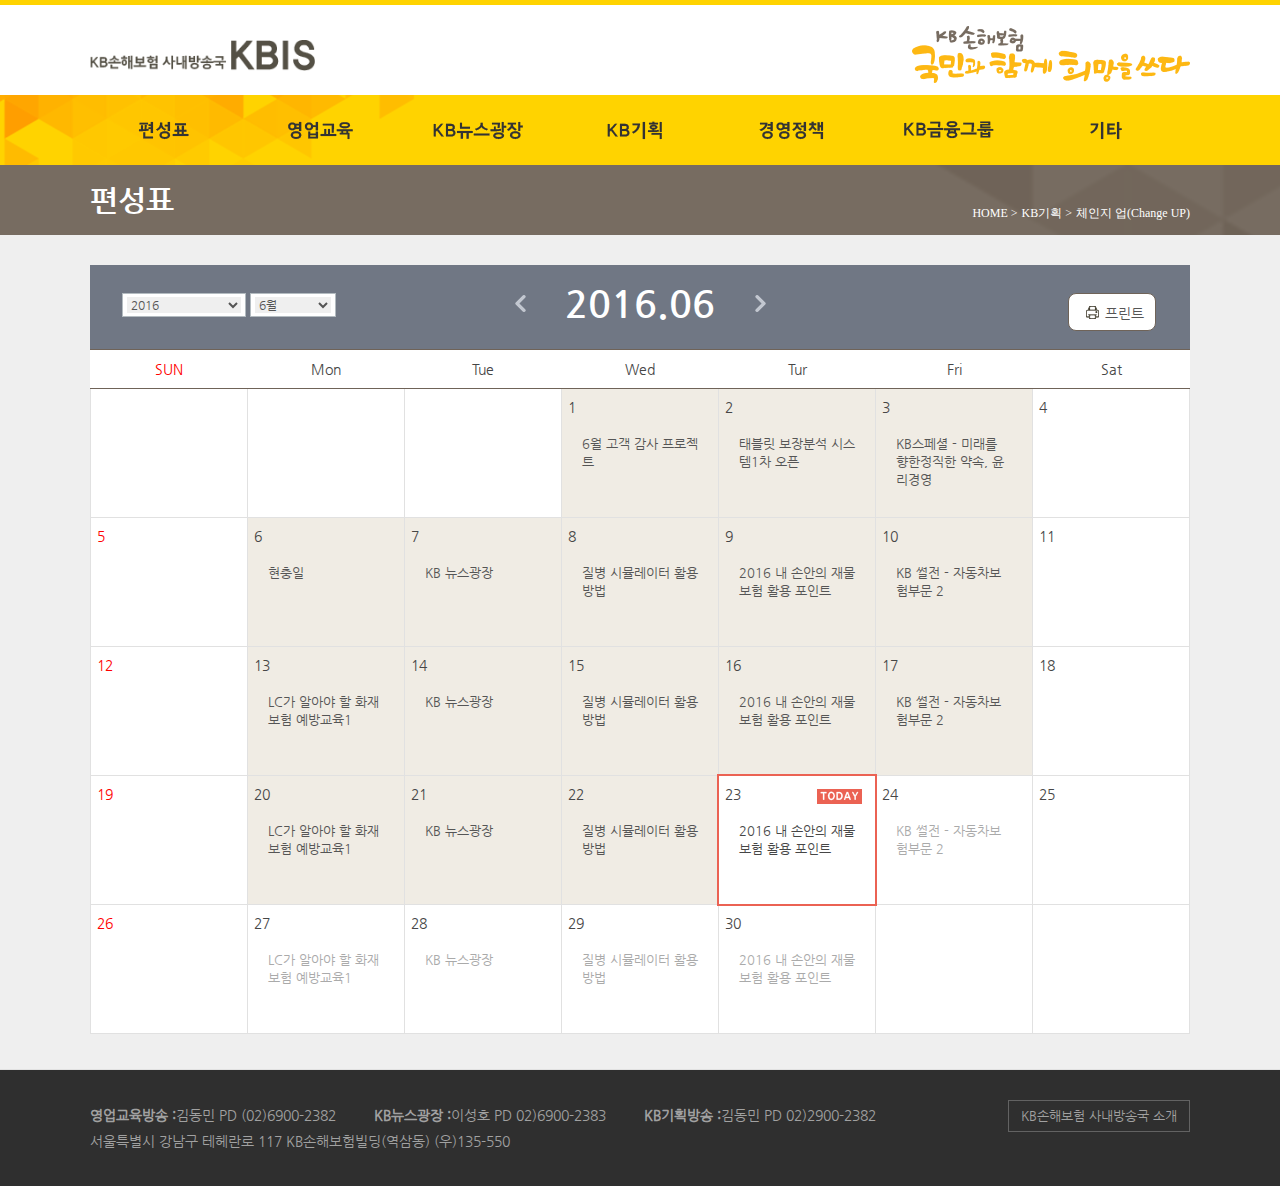
<file: sub/template04.html>
<!DOCTYPE html>
<html lang="ko">
<head>
	<meta charset="UTF-8">
	<title>KBIS사내방송</title>
	<link rel="stylesheet" href="../common/css/common.css" />
	<script type="text/javascript" src="../common/js/jquery-1.11.1.min.js"></script>
	<script type="text/javascript" src="../common/js/jquery.nicescroll.min.js"></script>
	<script type="text/javascript" src="../common/js/jquery.barrating.js"></script>
	<script type="text/javascript" src="../common/js/script.js"></script>
	<!--[if IE 7]><html class="ie7" lang="ko"><![endif]-->
	<!--[if IE 8]><html class="ie8" lang="ko"><![endif]-->
	<!--[if IE 9]><html class="ie9" lang="ko"><![endif]-->
</head>
<body>
	<div class="wrapper">

		<!-- header -->
		<div class="header">
			<div class="topArea">
				<h1 class="logo"><a href=""><img src="../images/img/img_logo.png" alt="KB손해보험 사내방송국 KBIS" /></a></h1>
				<p class="slogan"><a href=""><img src="../images/img/img_slogan.png" alt="KB손해보험 국민과 함께 희망을 쓰다." /></a></p>
			</div>
			<div class="gnbArea">
				<div class="gnb">
					<ul>
						<li class="m01"><a href=""><span class="hide">편성표</span></a></li>
						<li class="m02"><a href=""><span class="hide">영업교육</span></a>
							<dl>
								<dt class="m01"><a href=""><span class="hide">편성표</span></a></dt>
								<dd><a href=""><span>상품</span></a></dd>
								<dd><a href=""><span>BP</span></a></dd>
								<dd><a href=""><span>업무</span></a></dd>
								<dd><a href=""><span>특강</span></a></dd>
								<dd><a href=""><span>보상</span></a></dd>
								<dd><a href=""><span>오디오</span></a></dd>
								<dd><a href=""><span>나도 강사</span></a></dd>
								<dd><a href=""><span>Hello KB손해보험</span></a></dd>
								<dd><a href=""><span>2015 RFM Round Table</span></a></dd>
							</dl>
						</li>
						<li class="m03"><a href=""><span class="hide">KB뉴스광장</span></a></li>
						<li class="m04"><a href=""><span class="hide">KB기획</span></a>
							<dl>
								<dt class="m04"><a href=""><span class="hide">kb기획</span></a></dt>
								<dd><a href=""><span>체인지 업(Change UP)</span></a></dd>
								<dd><a href=""><span>KB 정보통</span></a></dd>
								<dd><a href=""><span>LOVE 人 KB</span></a></dd>
								<dd><a href=""><span>보상의 달인</span></a></dd>
								<dd><a href=""><span>KB 스페셜</span></a></dd>
								<dd><a href=""><span>KB 썰戰</span></a></dd>
								<dd><a href=""><span>종영프로그램</span></a></dd>
							</dl>
						</li>
						<li class="m05"><a href=""><span class="hide">경영정책</span></a></li>
						<li class="m06"><a href=""><span class="hide">KB금융그룹</span></a></li>
						<li class="m07"><a href=""><span class="hide">기타</span></a>
							<dl>
								<dt class="m07"><a href=""><span class="hide">기타</span></a></dt>
								<dd><a href=""><span>LCO</span></a></dd>
								<dd><a href=""><span>CF</span></a></dd>
								<dd><a href=""><span>증원서포터즈</span></a></dd>
							</dl>
						</li>
					</ul>
				</div>
			</div>
			<div class="pageTitle">
				<div class="plate">
					<h2 class="title">편성표</h2>
					<p class="location">
						<a href="">HOME &gt;</a>
						<a href="">KB기획 &gt;</a>
						<a href="">체인지 업(Change UP)</a>
					</p>
				</div>
			</div>
		</div>
		<!--// header -->
		
		<!-- subContainer -->
		<div class="subContainer">
			<div class="subContents">
				<div class="topSection">
					<!-- colwrap -->
					<div class="colwrap">
						
						<div class="planArea" id="printArea">
							<div class="top">
								<div class="dateSelect">
									<span class="selectType01">
										<select class="w114">
											<option>2016</option>
										</select>
									</span>
									<span class="selectType01">
										<select class="w76">
											<option>6월</option>
										</select>
									</span>
								</div>
								<p class="date">
									<a href="" class="prev"><span class="hide">이전</span></a>
									<em>2016.06</em>
									<a href="" class="next"><span class="hide">다음</span></a>
								</p>
								<a href="#" class="print fix"><span>프린트</span></a>
							</div>
							<div class="planTable">
								<table>
									<caption>편성표</caption>
									<colgroup>
										<col width="14%" />
										<col width="14%" />
										<col width="14%" />
										<col width="14%" />
										<col width="14%" />
										<col width="14%" />
										<col width="14%" />
									</colgroup>
									<thead>
										<tr>
											<th scope="col" class="cRed">SUN</th>
											<th scope="col">Mon</th>
											<th scope="col">Tue</th>
											<th scope="col">Wed</th>
											<th scope="col">Tur</th>
											<th scope="col">Fri</th>
											<th scope="col">Sat</th>
										</tr>
									</thead>
									<tbody>
										<!--
										<tr>
											<td>
												<div class="pass">
													<em>1</em>
													<a href="">6월 고객 감사 프로젝트</a>
												</div>
											</td>
											<td>
												<div class="on">
													<em>2</em>
													<span class="today"><i class="hide">today</i></span>
													<p>2016 내 손안의 재물보험 활용 포인트</p>
												</div>
											</td>
											<td>
												<div class="off">
													<em>3</em>
													<p>KB 썰전 - 자동차보험부문 2</p>
												</div>
											</td>
											<td><div></div></td>
											<td><div></div></td>
											<td><div></div></td>
											<td><div></div></td>
										</tr>-->

										<tr>
											<td><div></div></td>
											<td><div></div></td>
											<td><div></div></td>
											<td>
												<div class="pass">
													<em>1</em>
													<a href="">6월 고객 감사 프로젝트</a>
												</div>
											</td>
											<td>
												<div class="pass">
													<em>2</em>
													<a href="">태블릿 보장분석 시스템1차 오픈</a>
												</div>
											</td>
											<td>
												<div class="pass">
													<em>3</em>
													<a href="">KB스페셜 - 미래를 향한정직한 약속, 윤리경영</a>
												</div>
											</td>
											<td><div><em>4</em></div></td>
										</tr>
										<tr>
											<td><div><em class="cRed">5</em></div></td>
											<td>
												<div class="pass">
													<em>6</em>
													<a href="">현충일</a>
												</div>
											</td>
											<td>
												<div class="pass">
													<em>7</em>
													<a href="">KB 뉴스광장</a>
												</div>
											</td>
											<td>
												<div class="pass">
													<em>8</em>
													<a href="">질병 시뮬레이터 활용방법</a>
												</div>
											</td>
											<td>
												<div class="pass">
													<em>9</em>
													<a href="">2016 내 손안의 재물 보험 활용 포인트</a>
												</div>
											</td>
											<td>
												<div class="pass">
													<em>10</em>
													<a href="">KB 썰전 - 자동차보험부문 2</a>
												</div>
											</td>
											<td><div><em>11</em></div></td>
										</tr>
										<tr>
											<td><div><em class="cRed">12</em></div></td>
											<td>
												<div class="pass">
													<em>13</em>
													<a href="">LC가 알아야 할 화재보험 예방교육1</a>
												</div>
											</td>
											<td>
												<div class="pass">
													<em>14</em>
													<a href="">KB 뉴스광장</a>
												</div>
											</td>
											<td>
												<div class="pass">
													<em>15</em>
													<a href="">질병 시뮬레이터 활용방법</a>
												</div>
											</td>
											<td>
												<div class="pass">
													<em>16</em>
													<a href="">2016 내 손안의 재물 보험 활용 포인트</a>
												</div>
											</td>
											<td>
												<div class="pass">
													<em>17</em>
													<a href="">KB 썰전 - 자동차보험부문 2</a>
												</div>
											</td>
											<td><div><em>18</em></div></td>
										</tr>
										<tr>
											<td><div><em class="cRed">19</em></div></td>
											<td>
												<div class="pass">
													<em>20</em>
													<a href="">LC가 알아야 할 화재보험 예방교육1</a>
												</div>
											</td>
											<td>
												<div class="pass">
													<em>21</em>
													<a href="">KB 뉴스광장</a>
												</div>
											</td>
											<td>
												<div class="pass">
													<em>22</em>
													<a href="">질병 시뮬레이터 활용방법</a>
												</div>
											</td>
											<td>
												<div class="on">
													<em>23</em>
													<span class="today"><i class="hide">today</i></span>
													<p>2016 내 손안의 재물 보험 활용 포인트</p>
												</div>
											</td>
											<td>
												<div class="off">
													<em>24</em>
													<p>KB 썰전 - 자동차보험부문 2</p>
												</div>
											</td>
											<td><div><em>25</em></div></td>
										</tr>
										<tr>
											<td><div><em class="cRed">26</em></div></td>
											<td>
												<div class="off">
													<em>27</em>
													<p>LC가 알아야 할 화재보험 예방교육1</p>
												</div>
											</td>
											<td>
												<div class="off">
													<em>28</em>
													<p>KB 뉴스광장</p>
												</div>
											</td>
											<td>
												<div class="off">
													<em>29</em>
													<p>질병 시뮬레이터 활용방법</p>
												</div>
											</td>
											<td>
												<div class="off">
													<em>30</em>
													<p>2016 내 손안의 재물 보험 활용 포인트</p>
												</div>
											</td>
											<td><div></div></td>
											<td><div></div></td>
										</tr>
									</tbody>
								</table>
							</div>
						</div>

					</div>
					<!--// colwrap -->
				</div>
			</div>
		</div>
		<!--// subContainer -->

		<!-- footer -->
		<div class="footer">
			<div class="plate">
				<div class="addr">
					<ul>
						<li><strong>영업교육방송 :</strong>김동민 PD (02)6900-2382</li>
						<li><strong>KB뉴스광장 :</strong>이성호 PD 02)6900-2383 </li>
						<li><strong>KB기획방송 :</strong>김동민 PD 02)2900-2382</li>
					</ul>
					<p>서울특별시 강남구 테헤란로 117 KB손해보험빌딩(역삼동) (우)135-550</p>
				</div>
				<a href="" class="broadcastInfo"><span>KB손해보험 사내방송국 소개</span></a>
			</div>
		</div>
		<!--// footer -->
	</div>
</body>
</html>
</file>
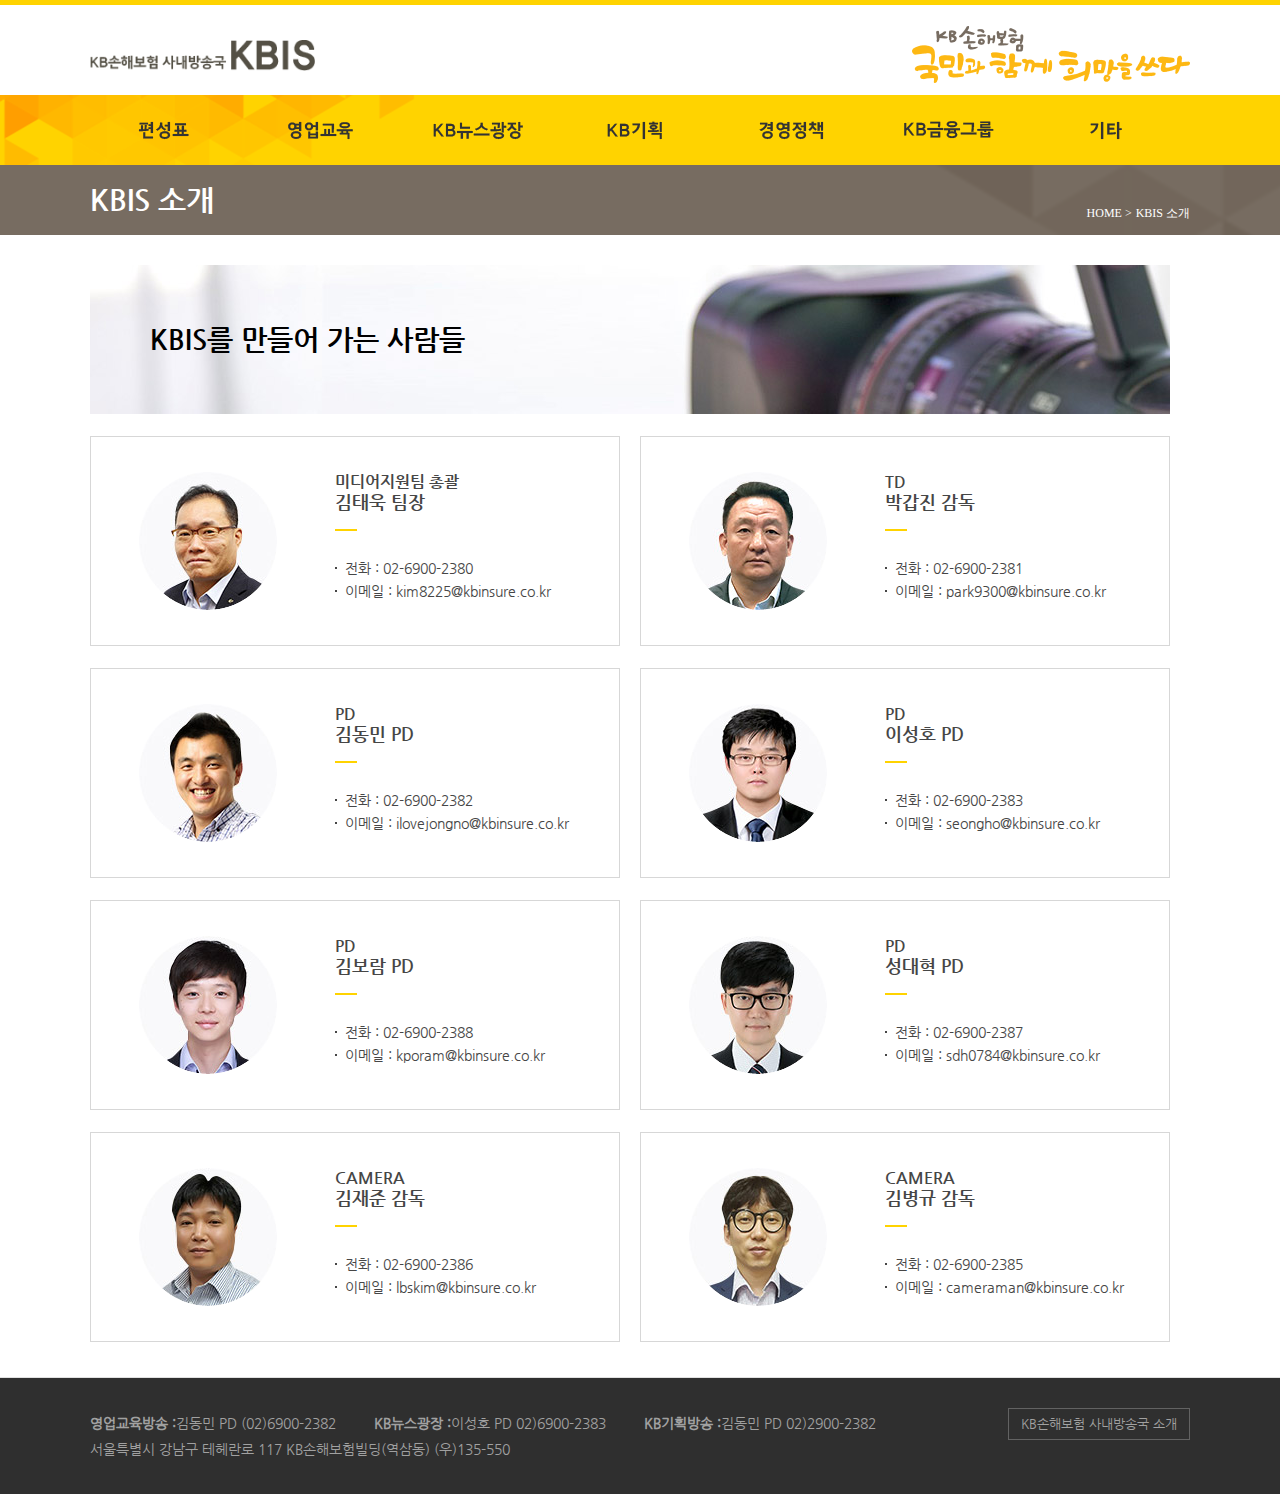
<file: sub/template05.html>
<!DOCTYPE html>
<html lang="ko">
<head>
	<meta charset="UTF-8">
	<title>KBIS사내방송</title>
	<link rel="stylesheet" href="../common/css/common.css" />
	<script type="text/javascript" src="../common/js/jquery-1.11.1.min.js"></script>
	<script type="text/javascript" src="../common/js/jquery.nicescroll.min.js"></script>
	<script type="text/javascript" src="../common/js/jquery.barrating.js"></script>
	<script type="text/javascript" src="../common/js/script.js"></script>
	<!--[if IE 7]><html class="ie7" lang="ko"><![endif]-->
	<!--[if IE 8]><html class="ie8" lang="ko"><![endif]-->
	<!--[if IE 9]><html class="ie9" lang="ko"><![endif]-->
</head>
<body>
	<div class="wrapper">

		<!-- header -->
		<div class="header">
			<div class="topArea">
				<h1 class="logo"><a href=""><img src="../images/img/img_logo.png" alt="KB손해보험 사내방송국 KBIS" /></a></h1>
				<p class="slogan"><a href=""><img src="../images/img/img_slogan.png" alt="KB손해보험 국민과 함께 희망을 쓰다." /></a></p>
			</div>
			<div class="gnbArea">
				<div class="gnb">
					<ul>
						<li class="m01"><a href=""><span class="hide">편성표</span></a></li>
						<li class="m02"><a href=""><span class="hide">영업교육</span></a>
							<dl>
								<dt class="m01"><a href=""><span class="hide">편성표</span></a></dt>
								<dd><a href=""><span>상품</span></a></dd>
								<dd><a href=""><span>BP</span></a></dd>
								<dd><a href=""><span>업무</span></a></dd>
								<dd><a href=""><span>특강</span></a></dd>
								<dd><a href=""><span>보상</span></a></dd>
								<dd><a href=""><span>오디오</span></a></dd>
								<dd><a href=""><span>나도 강사</span></a></dd>
								<dd><a href=""><span>Hello KB손해보험</span></a></dd>
								<dd><a href=""><span>2015 RFM Round Table</span></a></dd>
							</dl>
						</li>
						<li class="m03"><a href=""><span class="hide">KB뉴스광장</span></a></li>
						<li class="m04"><a href=""><span class="hide">KB기획</span></a>
							<dl>
								<dt class="m04"><a href=""><span class="hide">kb기획</span></a></dt>
								<dd><a href=""><span>체인지 업(Change UP)</span></a></dd>
								<dd><a href=""><span>KB 정보통</span></a></dd>
								<dd><a href=""><span>LOVE 人 KB</span></a></dd>
								<dd><a href=""><span>보상의 달인</span></a></dd>
								<dd><a href=""><span>KB 스페셜</span></a></dd>
								<dd><a href=""><span>KB 썰戰</span></a></dd>
								<dd><a href=""><span>종영프로그램</span></a></dd>
							</dl>
						</li>
						<li class="m05"><a href=""><span class="hide">경영정책</span></a></li>
						<li class="m06"><a href=""><span class="hide">KB금융그룹</span></a></li>
						<li class="m07"><a href=""><span class="hide">기타</span></a>
							<dl>
								<dt class="m07"><a href=""><span class="hide">기타</span></a></dt>
								<dd><a href=""><span>LCO</span></a></dd>
								<dd><a href=""><span>CF</span></a></dd>
								<dd><a href=""><span>증원서포터즈</span></a></dd>
							</dl>
						</li>
					</ul>
				</div>
			</div>
			<div class="pageTitle">
				<div class="plate">
					<h2 class="title">KBIS 소개</h2>
					<p class="location">
						<a href="">HOME &gt;</a>
						<a href="">KBIS 소개</a>
					</p>
				</div>
			</div>
		</div>
		<!--// header -->
		
		<!-- subContainer -->
		<div class="subContainer">
			<div class="subContents">
				<div class="topSection bgWhite">
					<!-- colwrap -->
					<div class="colwrap">
						<div class="subTitBg"><h3>KBIS를 만들어 가는 사람들</h3></div>

						<div class="thumbList">
							<ul>
								<li>
									<div class="thumb"><img src="../images/img/img_info01.jpg" alt="김태욱 팀장"></div>
									<div class="info">
										<p>
											<span>미디어지원팀 총괄</span>
											<em>김태욱 팀장</em>
										</p>
										<ul>
											<li>전화 : 02-6900-2380</li>
											<li>이메일 : kim8225@kbinsure.co.kr</li>
										</ul>
									</div>
								</li>
								<li>
									<div class="thumb"><img src="../images/img/img_info02.jpg" alt="박갑진 감독"></div>
									<div class="info">
										<p>
											<span>TD</span>
											<em>박갑진 감독</em>
										</p>
										<ul>
											<li>전화 : 02-6900-2381</li>
											<li>이메일 : park9300@kbinsure.co.kr</li>
										</ul>
									</div>
								</li>
							</ul>
						</div>

						<div class="thumbList">
							<ul>
								<li>
									<div class="thumb"><img src="../images/img/img_info03.jpg" alt="김동민 PD"></div>
									<div class="info">
										<p>
											<span>PD</span>
											<em>김동민 PD</em>
										</p>
										<ul>
											<li>전화 : 02-6900-2382</li>
											<li>이메일 : ilovejongno@kbinsure.co.kr</li>
										</ul>
									</div>
								</li>
								<li>
									<div class="thumb"><img src="../images/img/img_info04.jpg" alt="이성호 PD"></div>
									<div class="info">
										<p>
											<span>PD</span>
											<em>이성호 PD</em>
										</p>
										<ul>
											<li>전화 : 02-6900-2383</li>
											<li>이메일 : seongho@kbinsure.co.kr</li>
										</ul>
									</div>
								</li>
							</ul>
						</div>

						<div class="thumbList">
							<ul>
								<li>
									<div class="thumb"><img src="../images/img/img_info05.jpg" alt="김보람 PD"></div>
									<div class="info">
										<p>
											<span>PD</span>
											<em>김보람 PD</em>
										</p>
										<ul>
											<li>전화 : 02-6900-2388</li>
											<li>이메일 : kporam@kbinsure.co.kr</li>
										</ul>
									</div>
								</li>
								<li>
									<div class="thumb"><img src="../images/img/img_info06.jpg" alt="성대혁 PD"></div>
									<div class="info">
										<p>
											<span>PD</span>
											<em>성대혁 PD</em>
										</p>
										<ul>
											<li>전화 : 02-6900-2387</li>
											<li>이메일 : sdh0784@kbinsure.co.kr</li>
										</ul>
									</div>
								</li>
							</ul>
						</div>

						<div class="thumbList">
							<ul>
								<li>
									<div class="thumb"><img src="../images/img/img_info07.jpg" alt="김재준 감독"></div>
									<div class="info">
										<p>
											<span>CAMERA</span>
											<em>김재준 감독</em>
										</p>
										<ul>
											<li>전화 : 02-6900-2386</li>
											<li>이메일 : lbskim@kbinsure.co.kr</li>
										</ul>
									</div>
								</li>
								<li>
									<div class="thumb"><img src="../images/img/img_info08.jpg" alt="김병규 감독"></div>
									<div class="info">
										<p>
											<span>CAMERA</span>
											<em>김병규 감독</em>
										</p>
										<ul>
											<li>전화 : 02-6900-2385</li>
											<li>이메일 : cameraman@kbinsure.co.kr</li>
										</ul>
									</div>
								</li>
							</ul>
						</div>

					</div>
					<!--// colwrap -->
				</div>
			</div>
		</div>
		<!--// subContainer -->

		<!-- footer -->
		<div class="footer">
			<div class="plate">
				<div class="addr">
					<ul>
						<li><strong>영업교육방송 :</strong>김동민 PD (02)6900-2382</li>
						<li><strong>KB뉴스광장 :</strong>이성호 PD 02)6900-2383 </li>
						<li><strong>KB기획방송 :</strong>김동민 PD 02)2900-2382</li>
					</ul>
					<p>서울특별시 강남구 테헤란로 117 KB손해보험빌딩(역삼동) (우)135-550</p>
				</div>
				<a href="" class="broadcastInfo"><span>KB손해보험 사내방송국 소개</span></a>
			</div>
		</div>
		<!--// footer -->
	</div>
</body>
</html>
</file>
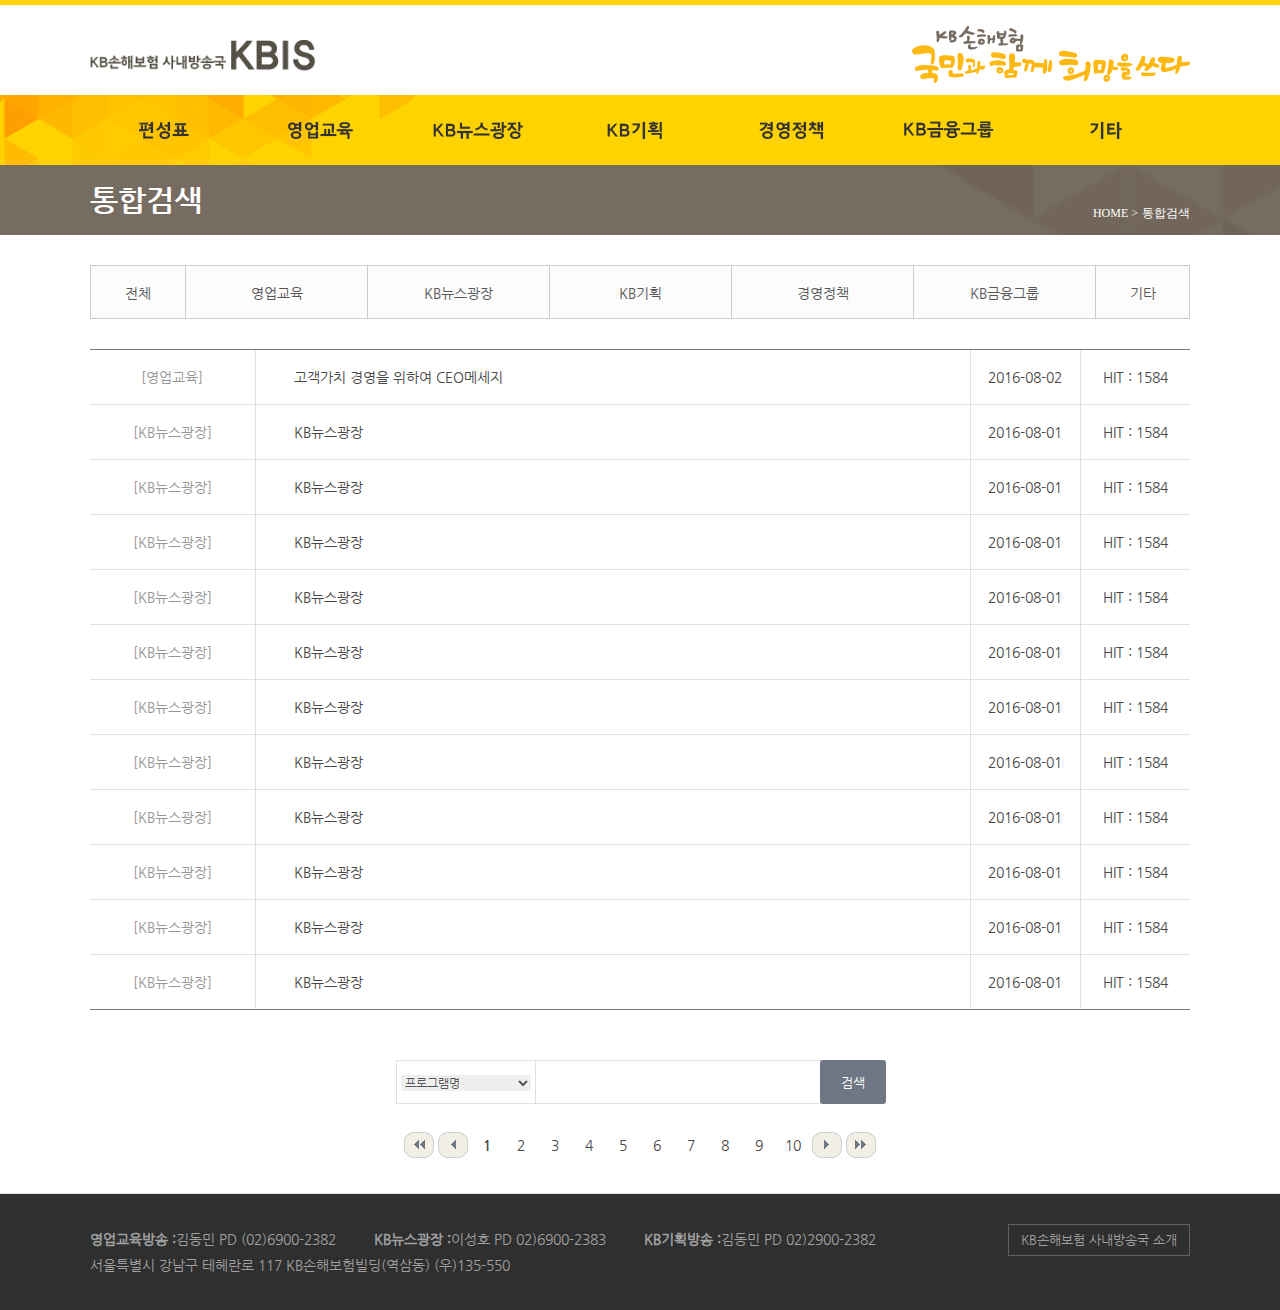
<file: sub/template06.html>
<!DOCTYPE html>
<html lang="ko">
<head>
	<meta charset="UTF-8">
	<title>KBIS사내방송</title>
	<link rel="stylesheet" href="../common/css/common.css" />
	<script type="text/javascript" src="../common/js/jquery-1.11.1.min.js"></script>
	<script type="text/javascript" src="../common/js/jquery.nicescroll.min.js"></script>
	<script type="text/javascript" src="../common/js/jquery.barrating.js"></script>
	<script type="text/javascript" src="../common/js/script.js"></script>
	<!--[if IE 7]><html class="ie7" lang="ko"><![endif]-->
	<!--[if IE 8]><html class="ie8" lang="ko"><![endif]-->
	<!--[if IE 9]><html class="ie9" lang="ko"><![endif]-->
</head>
<body>
	<div class="wrapper">

		<!-- header -->
		<div class="header">
			<div class="topArea">
				<h1 class="logo"><a href=""><img src="../images/img/img_logo.png" alt="KB손해보험 사내방송국 KBIS" /></a></h1>
				<p class="slogan"><a href=""><img src="../images/img/img_slogan.png" alt="KB손해보험 국민과 함께 희망을 쓰다." /></a></p>
			</div>
			<div class="gnbArea">
				<div class="gnb">
					<ul>
						<li class="m01"><a href=""><span class="hide">편성표</span></a></li>
						<li class="m02"><a href=""><span class="hide">영업교육</span></a>
							<dl>
								<dt class="m01"><a href=""><span class="hide">편성표</span></a></dt>
								<dd><a href=""><span>상품</span></a></dd>
								<dd><a href=""><span>BP</span></a></dd>
								<dd><a href=""><span>업무</span></a></dd>
								<dd><a href=""><span>특강</span></a></dd>
								<dd><a href=""><span>보상</span></a></dd>
								<dd><a href=""><span>오디오</span></a></dd>
								<dd><a href=""><span>나도 강사</span></a></dd>
								<dd><a href=""><span>Hello KB손해보험</span></a></dd>
								<dd><a href=""><span>2015 RFM Round Table</span></a></dd>
							</dl>
						</li>
						<li class="m03"><a href=""><span class="hide">KB뉴스광장</span></a></li>
						<li class="m04"><a href=""><span class="hide">KB기획</span></a>
							<dl>
								<dt class="m04"><a href=""><span class="hide">kb기획</span></a></dt>
								<dd><a href=""><span>체인지 업(Change UP)</span></a></dd>
								<dd><a href=""><span>KB 정보통</span></a></dd>
								<dd><a href=""><span>LOVE 人 KB</span></a></dd>
								<dd><a href=""><span>보상의 달인</span></a></dd>
								<dd><a href=""><span>KB 스페셜</span></a></dd>
								<dd><a href=""><span>KB 썰戰</span></a></dd>
								<dd><a href=""><span>종영프로그램</span></a></dd>
							</dl>
						</li>
						<li class="m05"><a href=""><span class="hide">경영정책</span></a></li>
						<li class="m06"><a href=""><span class="hide">KB금융그룹</span></a></li>
						<li class="m07"><a href=""><span class="hide">기타</span></a>
							<dl>
								<dt class="m07"><a href=""><span class="hide">기타</span></a></dt>
								<dd><a href=""><span>LCO</span></a></dd>
								<dd><a href=""><span>CF</span></a></dd>
								<dd><a href=""><span>증원서포터즈</span></a></dd>
							</dl>
						</li>
					</ul>
				</div>
			</div>
			<div class="pageTitle">
				<div class="plate">
					<h2 class="title">통합검색</h2>
					<p class="location">
						<a href="">HOME &gt;</a>
						<a href="">통합검색</a>
					</p>
				</div>
			</div>
		</div>
		<!--// header -->
		
		<!-- subContainer -->
		<div class="subContainer">
			<div class="subContents">
				<div class="topSection bgWhite">
					<!-- colwrap -->
					<div class="colwrap">
						<ul class="searchTab">
							<li><a href=""><span>전체</span></a></li>
							<li><a href=""><span>영업교육</span></a></li>
							<li><a href=""><span>KB뉴스광장</span></a></li>
							<li><a href=""><span>KB기획</span></a></li>
							<li><a href=""><span>경영정책</span></a></li>
							<li><a href=""><span>KB금융그룹</span></a></li>
							<li class="last"><a href=""><span>기타</span></a></li>
						</ul>
						<div class="searchTables mt30">
							<table>
								<caption>통합검색테이블</caption>
								<colgroup>
									<col width="15%" /><col width="65%" /><col width="10%" /><col width="10%" />
								</colgroup>
								<tbody>
									<tr>
										<th scope="row">[영업교육]</th>
										<td><a href="">고객가치 경영을 위하여 CEO메세지</a></td>
										<td>2016-08-02</td>
										<td>HIT : 1584</td>
									</tr>
									<tr>
										<th scope="row">[KB뉴스광장]</th>
										<td><a href="">KB뉴스광장</a></td>
										<td>2016-08-01</td>
										<td>HIT : 1584</td>
									</tr>
									<tr>
										<th scope="row">[KB뉴스광장]</th>
										<td><a href="">KB뉴스광장</a></td>
										<td>2016-08-01</td>
										<td>HIT : 1584</td>
									</tr>
									<tr>
										<th scope="row">[KB뉴스광장]</th>
										<td><a href="">KB뉴스광장</a></td>
										<td>2016-08-01</td>
										<td>HIT : 1584</td>
									</tr>
									<tr>
										<th scope="row">[KB뉴스광장]</th>
										<td><a href="">KB뉴스광장</a></td>
										<td>2016-08-01</td>
										<td>HIT : 1584</td>
									</tr>
									<tr>
										<th scope="row">[KB뉴스광장]</th>
										<td><a href="">KB뉴스광장</a></td>
										<td>2016-08-01</td>
										<td>HIT : 1584</td>
									</tr>
									<tr>
										<th scope="row">[KB뉴스광장]</th>
										<td><a href="">KB뉴스광장</a></td>
										<td>2016-08-01</td>
										<td>HIT : 1584</td>
									</tr>
									<tr>
										<th scope="row">[KB뉴스광장]</th>
										<td><a href="">KB뉴스광장</a></td>
										<td>2016-08-01</td>
										<td>HIT : 1584</td>
									</tr>
									<tr>
										<th scope="row">[KB뉴스광장]</th>
										<td><a href="">KB뉴스광장</a></td>
										<td>2016-08-01</td>
										<td>HIT : 1584</td>
									</tr>
									<tr>
										<th scope="row">[KB뉴스광장]</th>
										<td><a href="">KB뉴스광장</a></td>
										<td>2016-08-01</td>
										<td>HIT : 1584</td>
									</tr>
									<tr>
										<th scope="row">[KB뉴스광장]</th>
										<td><a href="">KB뉴스광장</a></td>
										<td>2016-08-01</td>
										<td>HIT : 1584</td>
									</tr>
									<tr>
										<th scope="row">[KB뉴스광장]</th>
										<td><a href="">KB뉴스광장</a></td>
										<td>2016-08-01</td>
										<td>HIT : 1584</td>
									</tr>
								</tbody>
							</table>
						</div>
						<div class="searchPlate mt50">
							<span class="selectType01">
								<select>
									<option>프로그램명</option>
								</select>
							</span>
							<input type="text" />
							<button>검색</button>
						</div>
						<div class="cPaging">
							<a href="" class="start"><span>처음</span></a>
							<a href="" class="prev"><span>이전</span></a>
							<span class="num">
								<a href="" class="active"><span>1</span></a>
								<a href=""><span>2</span></a>
								<a href=""><span>3</span></a>
								<a href=""><span>4</span></a>
								<a href=""><span>5</span></a>
								<a href=""><span>6</span></a>
								<a href=""><span>7</span></a>
								<a href=""><span>8</span></a>
								<a href=""><span>9</span></a>
								<a href=""><span>10</span></a>
							</span>
							<a href="" class="next"><span>다음</span></a>
							<a href="" class="end"><span>끝</span></a>
						</div>
					</div>
					<!--// colwrap -->
				</div>
			</div>
		</div>
		<!--// subContainer -->

		<!-- footer -->
		<div class="footer">
			<div class="plate">
				<div class="addr">
					<ul>
						<li><strong>영업교육방송 :</strong>김동민 PD (02)6900-2382</li>
						<li><strong>KB뉴스광장 :</strong>이성호 PD 02)6900-2383 </li>
						<li><strong>KB기획방송 :</strong>김동민 PD 02)2900-2382</li>
					</ul>
					<p>서울특별시 강남구 테헤란로 117 KB손해보험빌딩(역삼동) (우)135-550</p>
				</div>
				<a href="" class="broadcastInfo"><span>KB손해보험 사내방송국 소개</span></a>
			</div>
		</div>
		<!--// footer -->
	</div>
</body>
</html>
</file>
<file: common/css/common.css>
@charset "utf-8";
@import url("layout.css");
@import url("main.css");
@import url("sub.css");
@import url("css-stars.css");

/* WebFont */
@font-face{
   font-family:"nanum";
   font-style: normal;
   src: url("../font/NanumGothic.eot");
   src: local(※), url('../font/NanumGothic.woff') format('woff');
}
@font-face{
   font-family:"nanumbd";
   font-style: normal;
   src: url("../font/NanumGothicBold.eot");
   src: local(※), url('../font/NanumGothicBold.woff') format('woff');
}
@font-face{
   font-family:"nanumexbd";
   font-style: normal;
   src: url("../font/NanumExtraBold.eot");
   src: local(※), url('../font/NanumExtraBold.woff') format('woff');
}

/* reset */
html,body,textarea,button,select{font-family:"nanum","돋움",dotum,Helvetica,Sans-serif;}
input[type="text"],input[type="password"],input[type="file"]{font-family:"돋움",Helvetica,Sans-serif;}
body{overflow-x:hidden;}
html,body{height:100%;margin:0;padding:0;line-height:100%;color:#464646;background:#fff;*word-break:break-all;-ms-word-break:break-all;font-size:14px;}
div,dl,dt,dd,ul,ol,li,h1,h2,h3,h4,h5,h6,p,pre,code,blockquote,form,fieldset,label,legend,thead,tbody,tfoot,th,td,img{margin:0;padding:0;border:0;line-height:100%;}
img,input,textarea,select,button,label{vertical-align:middle;}
img,input,textarea{margin:0;padding:0;}
ul, ol{list-style:none;}
table{width:100%;border-collapse:collapse;border-spacing:0;table-layout:fixed;}
caption{visibility:hidden;overflow:hidden;width:0;height:0;font-size:0;line-height:0}
a{color:#555;text-decoration:none;}
a:hover,a:active,a:visited{text-decoration:none;}
em,i,address{font-style:normal;}
label{cursor:pointer;}

/* input */
input[type="text"].inpType01,
input[type="password"].inpType01,
input[type="text"].inpType02,
input[type="password"].inpType02,
input[type="text"].inpType03,
input[type="password"].inpType03{border:1px solid #b3bbc0;color:#474747;font-size:12px;font-family:"nanum";}
input[type="text"].inpType01,
input[type="password"].inpType01{height:22px;line-height:22px;padding:0 2px;background:#f5f6f8;}
input[type="text"].inpType02,
input[type="password"].inpType02{height:28px;line-height:25px;padding:0 2px;}
input[type="text"].inpType03,
input[type="password"].inpType03{height:22px;line-height:22px;padding:0 2px;}

.selectType01,
.selectType02{display:inline-block;border:1px solid #b3bbc0;vertical-align:middle;background:#fff;padding:1px 4px;}
.selectType01{height:20px;}
.selectType02{height:26px;}
.selectType01 select,
.selectType02 select{border:0;line-height:100%;vertical-align:middle;color:#474747;color:#555;font-size:12px;}
.selectType01 select{margin-top:2px;}
.selectType02 select{margin-top:5px;}
.ie7 .selectType01,
.ie7 .selectType02{margin:0 4px 0 0;}
.ie7 .selectType01 select{margin-top:0px;}
.ie7 .selectType02 select{margin-top:2px;}
.ie7 button{margin-right:2px;}

.textarea{padding:4px;background:#fff;border:1px solid #e1e1e1;}
.textarea textarea{width:100%;border:0;color:#555;;}
.textarea02{padding:4px;background:#f5f6f8;border:1px solid #e1e1e1;}
.textarea02 textarea{width:100%;background:#f5f6f8;border:0;color:#555;}

input[type="radio"],
input[type="checkbox"]{width:13px; height:13px;}
input[type="file"]{border:1px solid #e1e1e1;height:22px;}
button{border:0;}

/* skip */
.skip a{width:100%;display:block;position:absolute;left:0;top:-5000px;z-index:9999;background:#000;text-align:center;font-size:1.3em;font-weight:bold;}
.skip a:hover,
.skip a:active,
.skip a:focus{top:0;padding:20px 0;color:#fff;}

/* margin */
.mt5{margin-top:5px;}
.mt10{margin-top:10px;}
.mt15{margin-top:15px;}
.mt20{margin-top:20px;}
.mt25{margin-top:25px;}
.mt30{margin-top:30px;}
.mt35{margin-top:35px;}
.mt40{margin-top:40px;}
.mt42{margin-top:42px;}
.mt45{margin-top:45px;}
.mt50{margin-top:50px;}
.mt60{margin-top:60px;}
.mt62{margin-top:62px;}

/* padding */
.pl10{padding-left:10px;}

/* width */
.w76{width:76px;}
.w114{width:114px;}
.w156{width:156px;}

/* height */
.h50{height:50px;}
.h260{height:260px !important;}

/* color */
.cPink{color:#f62ba4 !important;}
.cPurple{color:#605ca8;}

/* background */
.bgPink{background:#f62ba4;}
.bgPurple{background:#605ca8;}
.bgGray{background:#6a676d;}

/* text */
.tal{text-align:left;}
.tar{text-align:right;}
.tac{text-align:center;}
.epll{overflow:hidden;text-overflow:ellipsis;white-space:nowrap;word-wrap:normal;}
.bold{font-weight:bold;}

/* etc */
.fwrap{*zoom:1;}
.fwrap:after{content:"";display:block;clear:both;}
.ovh{overflow:hidden;}
.fl{float:left;}
.fr{float:right;}
.clear{clear:both;}
.vtop{vertical-align:top;}
.inb{display:inline-block !important;}
.bor-left-none{border-left:0 !important;}
.bor-bottom-none{border-bottom:0 !important;}
.hide{position:absolute;left:-99990em;top:-99990em;z-index:-1;}
</file>
